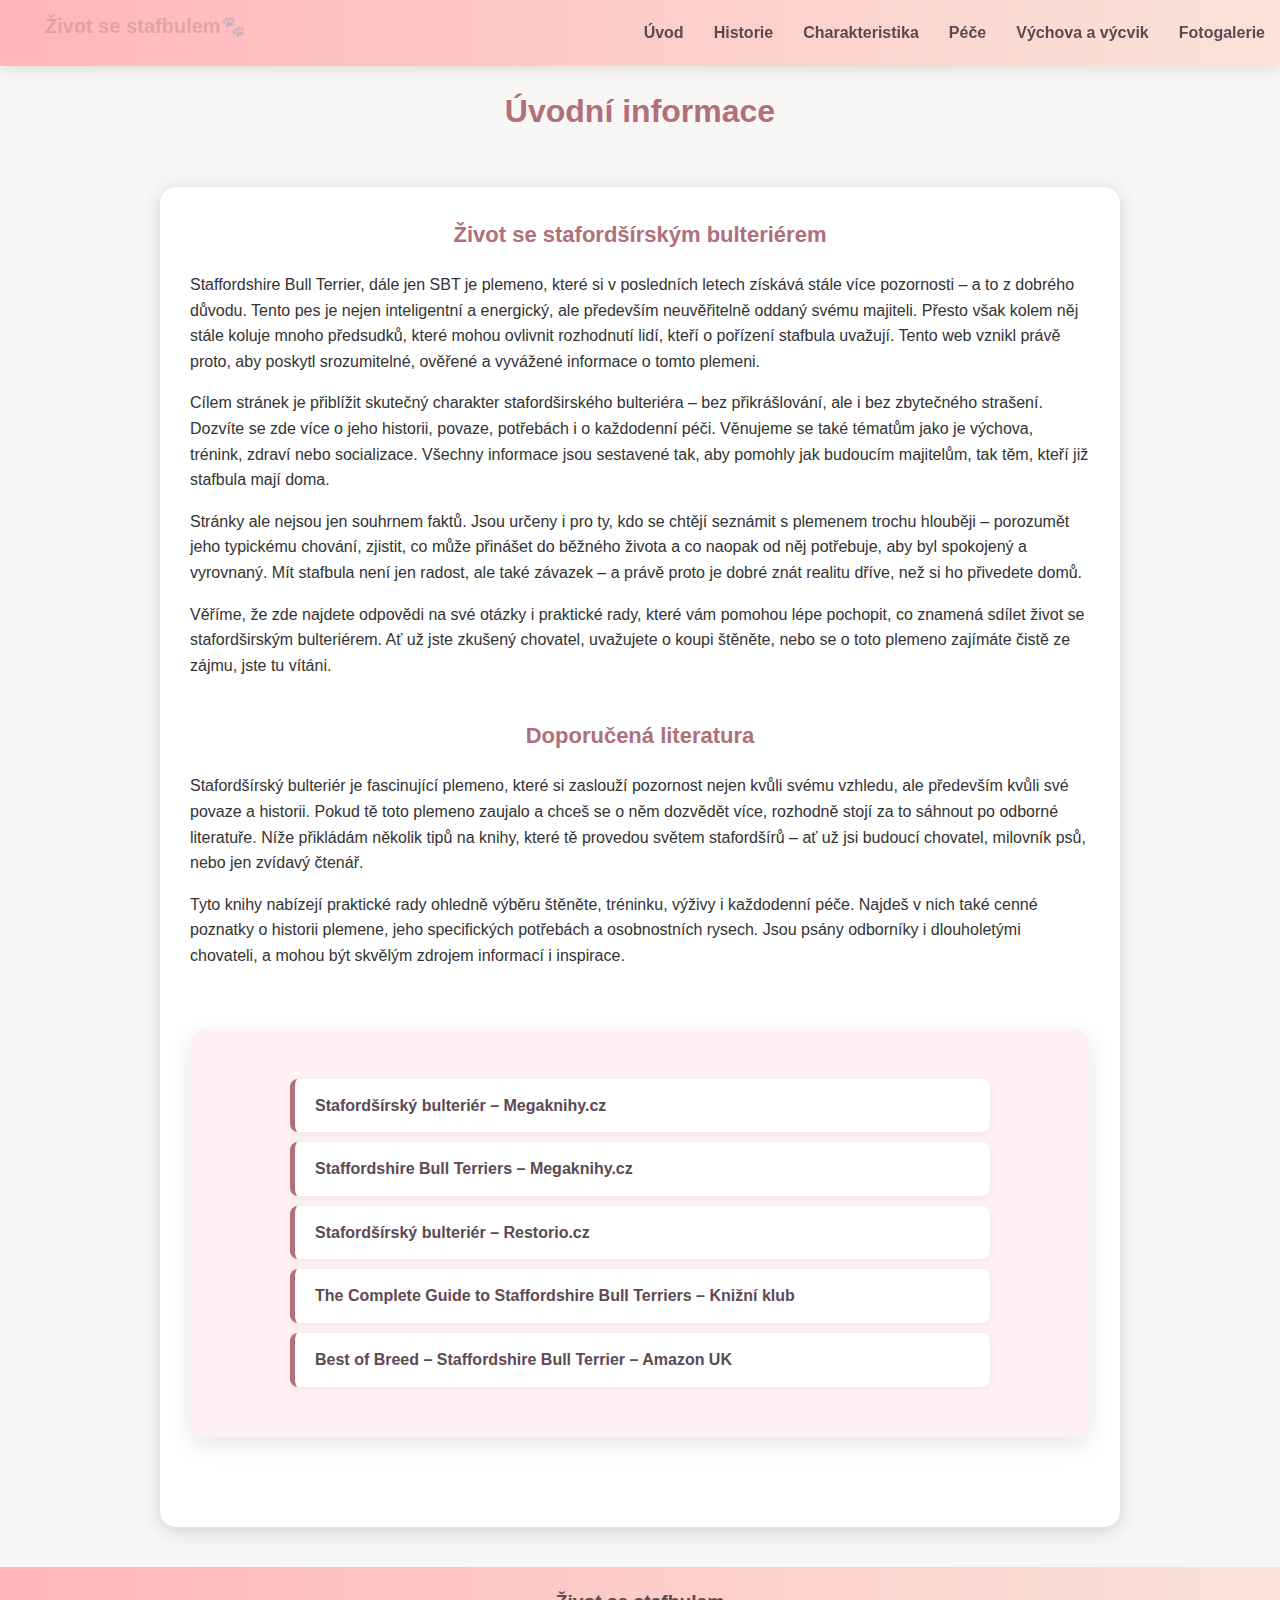
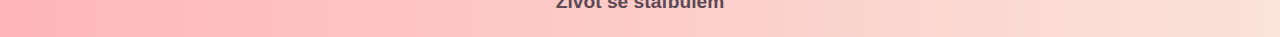
<file: index.html>
<!DOCTYPE html>
<html lang="cs">
    <head>
        <meta charset="UTF-8">
        <title>Život se stafbulem</title>
        <link rel="stylesheet" href="styly.css">
    </head>
    <body> 
        <nav class="menu">
            <div class="vodoznak-menu">Život se stafbulem🐾</div>
            <ul>
                <li><a class="active" href="index.html">Úvod</a></li>
                <li><a href="historie.html">Historie</a></li>
                <li><a href="charakteristika.html">Charakteristika</a></li>
                <li><a href="pece.html">Péče</a></li>
                <li><a href="vychova a vycvik.html">Výchova a výcvik</a></li>
                <li><a href="fotogalerie.html">Fotogalerie</a></li>
            </ul>
        </nav>

        <header>
            <h1>Úvodní informace</h1>
        </header>

        <main>
            <h2>Život se stafordšírským bulteriérem</h2>
            <p>
                Staffordshire Bull Terrier, dále jen SBT je plemeno, které si v posledních letech získává stále více 
                pozornosti – a to z dobrého důvodu. Tento pes je nejen inteligentní a energický, ale
                především neuvěřitelně oddaný svému majiteli. Přesto však kolem něj stále koluje 
                mnoho předsudků, které mohou ovlivnit rozhodnutí lidí, kteří o pořízení stafbula 
                uvažují. Tento web vznikl právě proto, aby poskytl srozumitelné, ověřené a vyvážené
                informace o tomto plemeni.
            </p>
            <p>
                Cílem stránek je přiblížit skutečný charakter stafordširského bulteriéra – bez
                přikrášlování, ale i bez zbytečného strašení. Dozvíte se zde více o jeho historii, 
                povaze, potřebách i o každodenní péči. Věnujeme se také tématům jako je výchova, 
                trénink, zdraví nebo socializace. Všechny informace jsou sestavené tak, aby pomohly 
                jak budoucím majitelům, tak těm, kteří již stafbula mají doma.                      
            </p>
            <p>   
                Stránky ale nejsou jen souhrnem faktů. Jsou určeny i pro ty, kdo se chtějí seznámit 
                s plemenem trochu hlouběji – porozumět jeho typickému chování, zjistit, co může 
                přinášet do běžného života a co naopak od něj potřebuje, aby byl spokojený a vyrovnaný. 
                Mít stafbula není jen radost, ale také závazek – a právě proto je dobré znát realitu 
                dříve, než si ho přivedete domů.
            </p>
            <p>
                Věříme, že zde najdete odpovědi na své otázky i praktické rady, které vám pomohou 
                lépe pochopit, co znamená sdílet život se stafordširským bulteriérem. Ať už jste 
                zkušený chovatel, uvažujete o koupi štěněte, nebo se o toto plemeno zajímáte čistě 
                ze zájmu, jste tu vítáni.
            </p>

            <h2>Doporučená literatura</h2>
            <p>
                Stafordšírský bulteriér je fascinující plemeno, které si zaslouží pozornost nejen kvůli svému 
                vzhledu, ale především kvůli své povaze a historii. Pokud tě toto plemeno zaujalo a chceš se 
                o něm dozvědět více, rozhodně stojí za to sáhnout po odborné literatuře. Níže přikládám několik
                tipů na knihy, které tě provedou světem stafordšírů – ať už jsi budoucí chovatel, milovník psů, 
                nebo jen zvídavý čtenář.
            </p>
            <p>
                Tyto knihy nabízejí praktické rady ohledně výběru štěněte, tréninku, výživy i každodenní péče.
                Najdeš v nich také cenné poznatky o historii plemene, jeho specifických potřebách a osobnostních
                rysech. Jsou psány odborníky i dlouholetými chovateli, a mohou být skvělým zdrojem informací
                i inspirace.
            </p>

    <section class="book-links">
            <ul>
                <li><a href="https://www.megaknihy.cz/psi/158320-stafordsirsky-bulterier.html" target="_blank">Stafordšírský bulteriér – Megaknihy.cz</a></li>
                <li><a href="https://www.megaknihy.cz/chovatelstvi-literatura/20022384-staffordshire-bull-terriers.html" target="_blank">Staffordshire Bull Terriers – Megaknihy.cz </a></li>
                <li><a href="https://www.restorio.cz/9788072363933" target="_blank">Stafordšírský bulteriér – Restorio.cz</a></li>
                <li><a href="https://www.knizniklub.cz/knihy/652181-the-complete-guide-to-staffordshire-bull-terriers-finding-training-feeding-caring-for-and-loving-your-new-staffie.html" target="_blank">The Complete Guide to Staffordshire Bull Terriers – Knižní klub </a></li>
                <li><a href="https://www.amazon.co.uk/Best-Breed-Staffordshire-Bull-Terrier/dp/1910488194" target="_blank">Best of Breed – Staffordshire Bull Terrier – Amazon UK </a></li>
              </ul>
    </section>
                
        </main>

        <footer>
            <p>Život se stafbulem</p>
        </footer>
    </body>
</html>
</file>
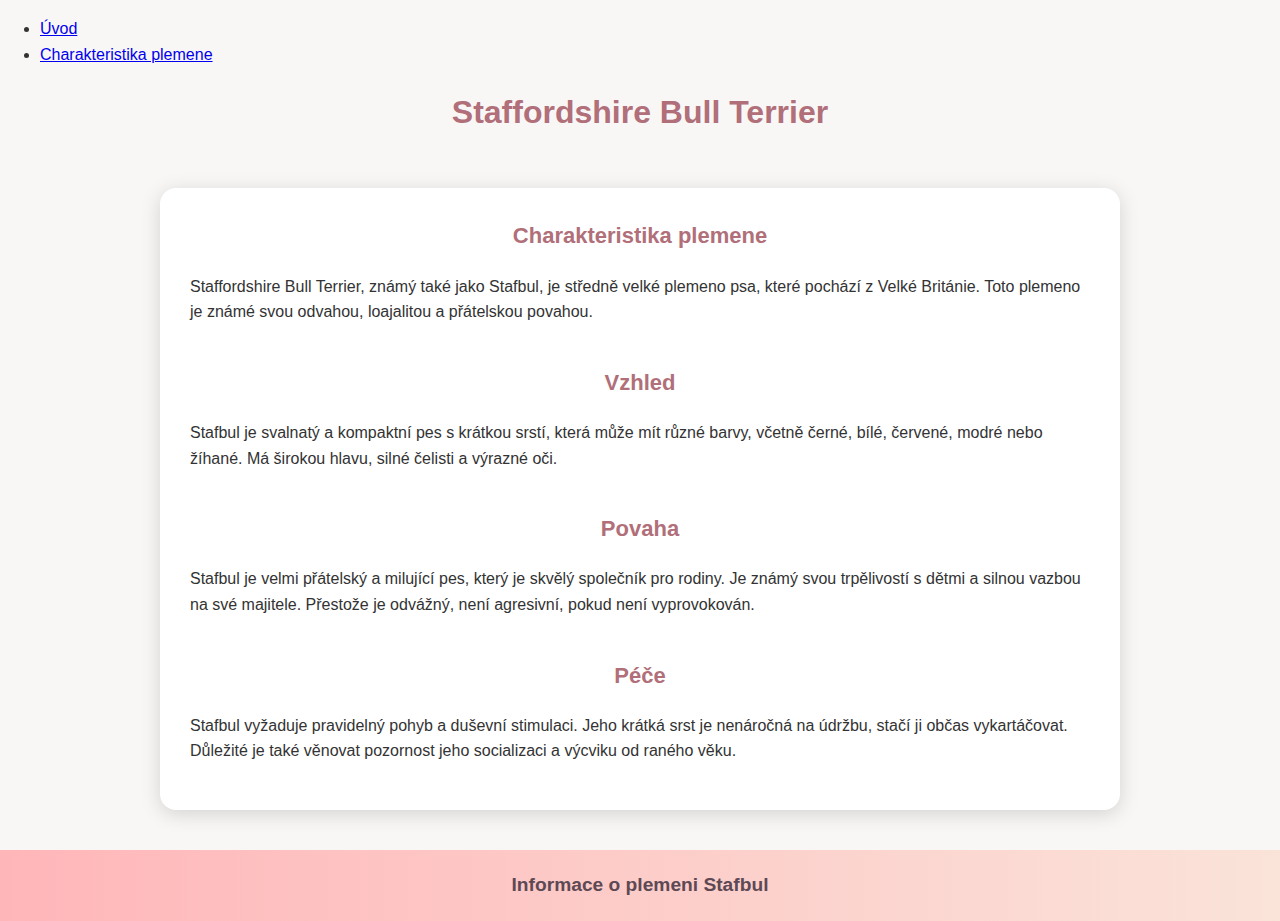
<file: charakteristika.html>
<!DOCTYPE html>
<html lang="cs">
<head>
    <meta charset="UTF-8">
    <title>Charakteristika plemene Stafbul</title>
    <link rel="stylesheet" href="styly.css">
</head>
<body>
    <nav>
        <ul>
            <li><a href="index.html">Úvod</a></li>
            <li><a class="active" href="charakteristika.html">Charakteristika plemene</a></li>
        </ul>
    </nav>
    <header>
        <h1>Staffordshire Bull Terrier</h1>
    </header>
    <main>
        <h2>Charakteristika plemene</h2>
        <p>
            Staffordshire Bull Terrier, známý také jako Stafbul, 
            je středně velké plemeno psa, které pochází z Velké Británie.
            Toto plemeno je známé svou odvahou, loajalitou a přátelskou 
            povahou.
        </p>
        
        <h2>Vzhled</h2>
        <p>
            Stafbul je svalnatý a kompaktní pes s krátkou srstí, která
            může mít různé barvy, včetně černé, bílé, červené, modré 
            nebo žíhané. Má širokou hlavu, silné čelisti a výrazné oči.
        </p>
        
        <h2>Povaha</h2>
        <p>
            Stafbul je velmi přátelský a milující pes, který je skvělý 
            společník pro rodiny. Je známý svou trpělivostí s dětmi a 
            silnou vazbou na své majitele. Přestože je odvážný, není 
            agresivní, pokud není vyprovokován.
        </p>
        
        <h2>Péče</h2>
        <p>
            Stafbul vyžaduje pravidelný pohyb a duševní stimulaci. 
            Jeho krátká srst je nenáročná na údržbu, stačí ji občas 
            vykartáčovat. Důležité je také věnovat pozornost jeho 
            socializaci a výcviku od raného věku.
        </p>
    </main>
    <footer>
        <p>
            Informace o plemeni Stafbul
        </p>
    </footer>
</body>
</html>
</file>
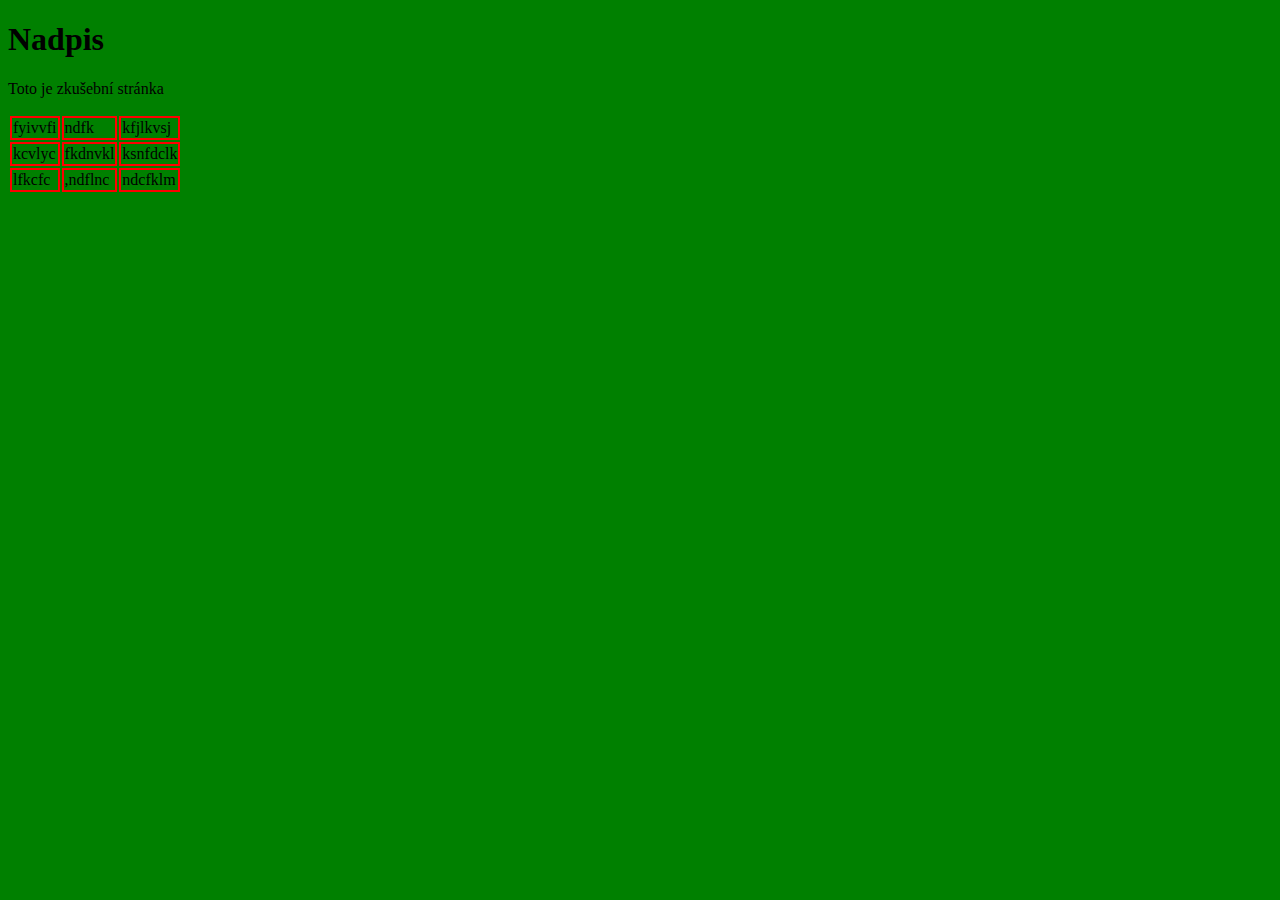
<file: cvičení.html>
<!DOCTYPE html>
<html lang="cs">
    <head>
        <meta charset="UTF-8">
        <title>ahoj</title>
        <style>
            td{
                border: 2px red solid;
            }
            body{
                background-color: green;
            }
        </style>
    
    </head>
    <body>
        <h1>Nadpis</h1>
        <p>Toto je zkušební stránka</p>
        <table> 
            <tr>
                <td>fyivvfi</td>
                <td>ndfk</td>
                <td>kfjlkvsj</td>
            </tr>
            <tr>
                <td>kcvlyc</td>
                <td>fkdnvkl</td>
                <td>ksnfdclk</td>
            </tr>
            <tr>
                <td>lfkcfc</td>
                <td>,ndflnc</td>
                <td>ndcfklm</td>
            </tr>
        </table>
    </body>

</html>
</file>
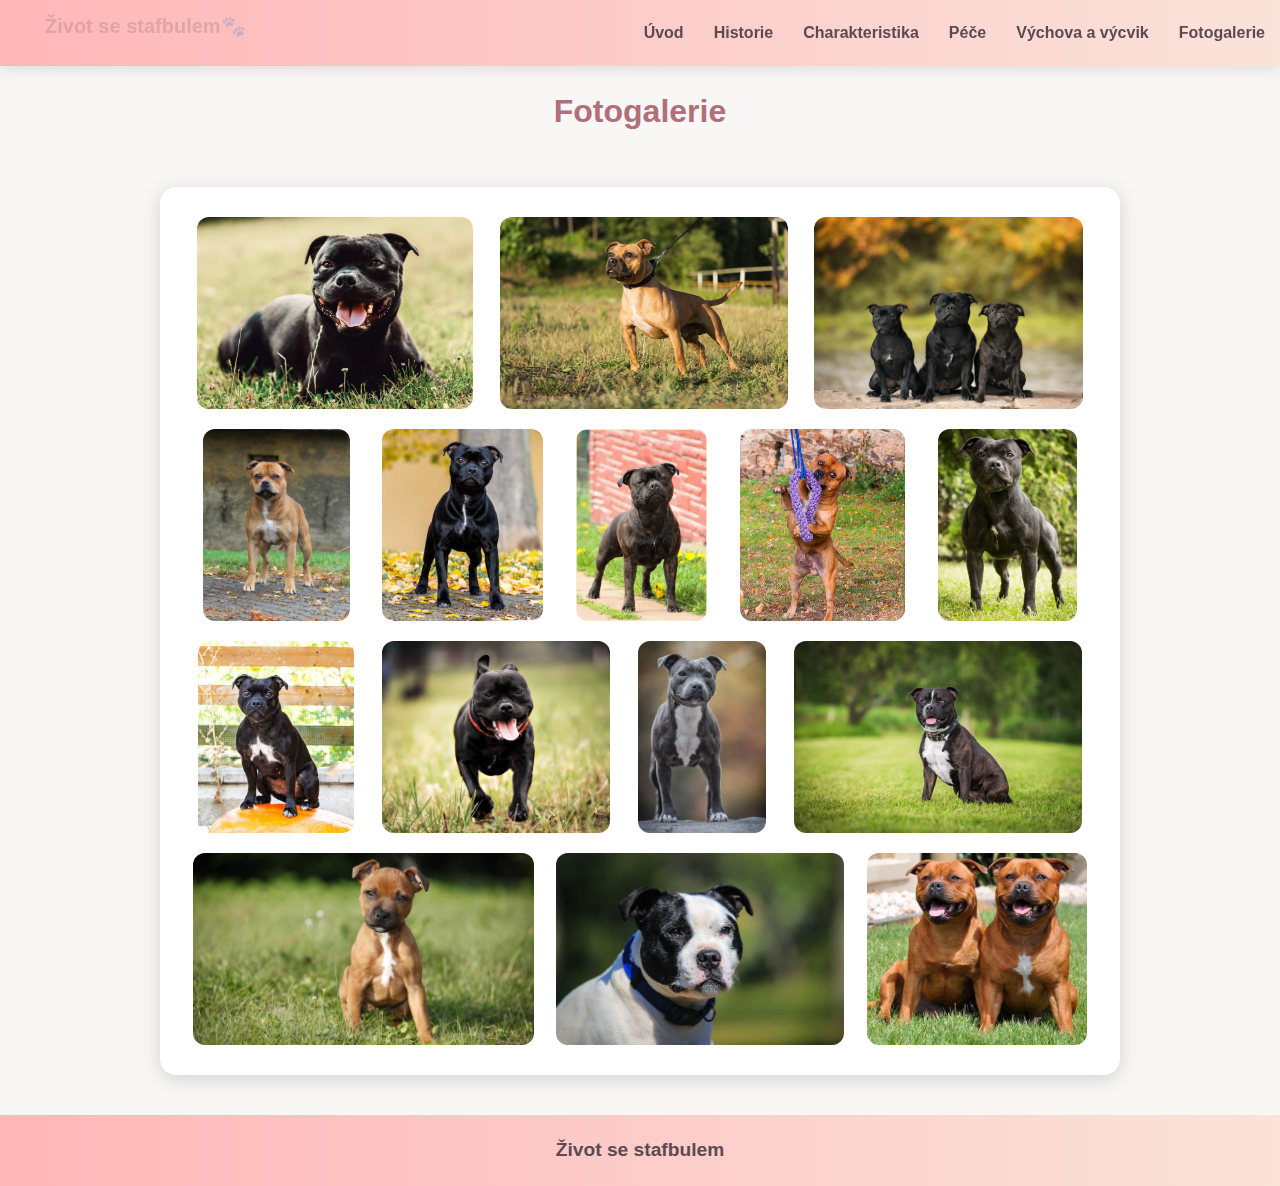
<file: fotogalerie.html>
<!DOCTYPE html>
<html lang="cs">
<head>
    <meta charset="UTF-8">
    <title>Fotogalerie</title>
    <link rel="stylesheet" href="styly.css">
</head>
<body>
    <nav class="menu">
        <div class="vodoznak-menu"> Život se stafbulem🐾</div>
        <ul>
          <li><a class="active" href="index.html">Úvod</a></li>
          <li><a href="historie.html">Historie</a></li>
          <li><a href="charakteristika.html">Charakteristika</a></li>
          <li><a href="pece.html">Péče</a></li>
          <li><a href="vychova a vycvik.html">Výchova a výcvik</a></li>
          <li><a href="fotogalerie.html">Fotogalerie</a></li>
        </ul>
      </nav>
    <header>
        <h1>Fotogalerie</h1>
    </header>
    <main>
        <div class="gallery">
            <img src="fotky/teddynek.jpg" alt="Stafbul 0">
            <img src="fotky/pes.jpg" alt="Stafbul 1">
            <img src="fotky/pes1.webp" alt="Stafbul 2">
            <img src="fotky/hnedy pes.jpg" alt="Stafbul 3">
            <img src="fotky/fenka.jpg" alt="Stafbul 4">
            <img src="fotky/žihaný pes.jpg" alt="Stafbul 5">
            <img src="fotky/hra.jpg" alt="Stafbul 7">
            <img src="fotky/černý pes.jpg" alt="Stafbul 6">
            <img src="fotky/top staff.jpg" alt="Stafbul 8">
            <img src="fotky/The-Staffordshire-Bull-Terrier.png" alt="Stafbul 9">
            <img src="fotky/modrá.webp" alt="Stafbul 14">
            <img src="fotky/s náprsenkou.jpg" alt="Stafbul 10">
            <img src="fotky/štěnátko.jpg" alt="Stafbul 11">
            <img src="fotky/bílá.jpg" alt="Stafbul 12">
            <img src="fotky/DVOJČATA.jpg" alt="Stafbul 13">
        </div>
    </main>
    <footer>
        <p>Život se stafbulem</p>
    </footer>
</html>
</file>
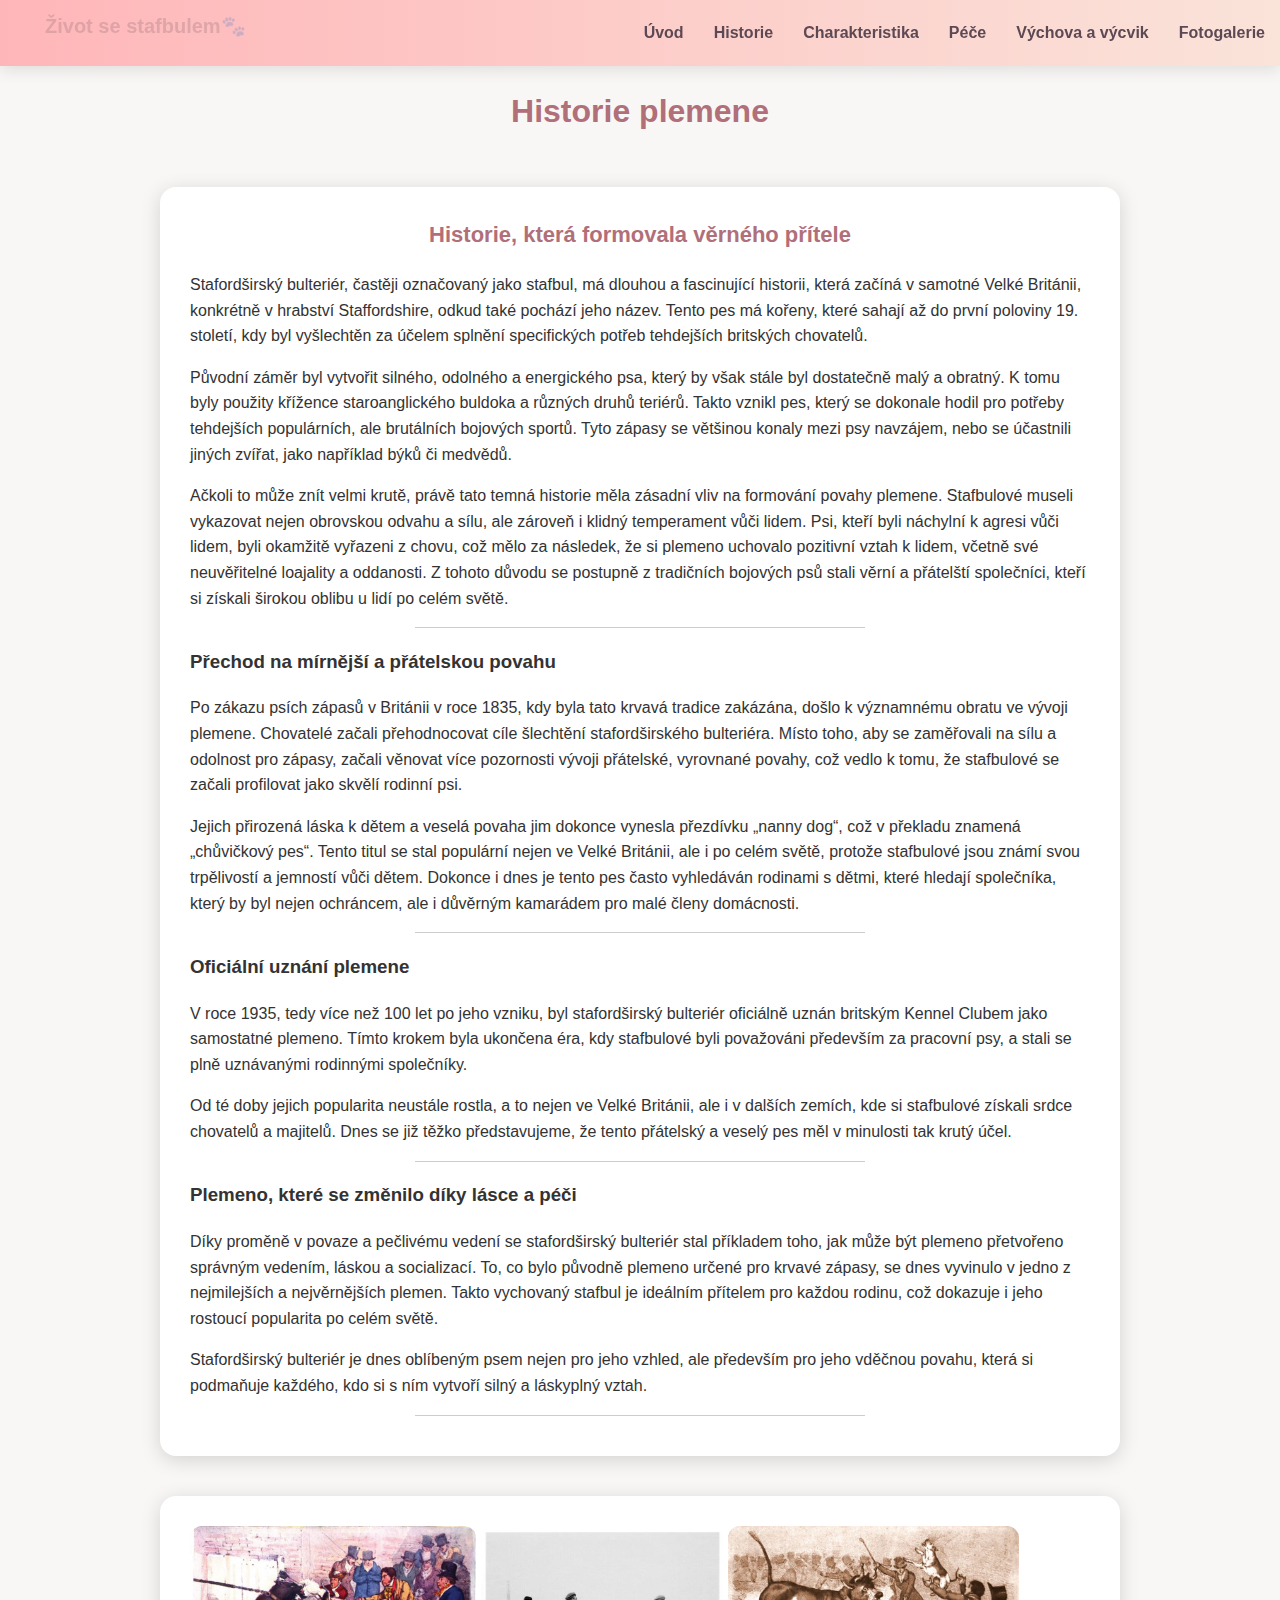
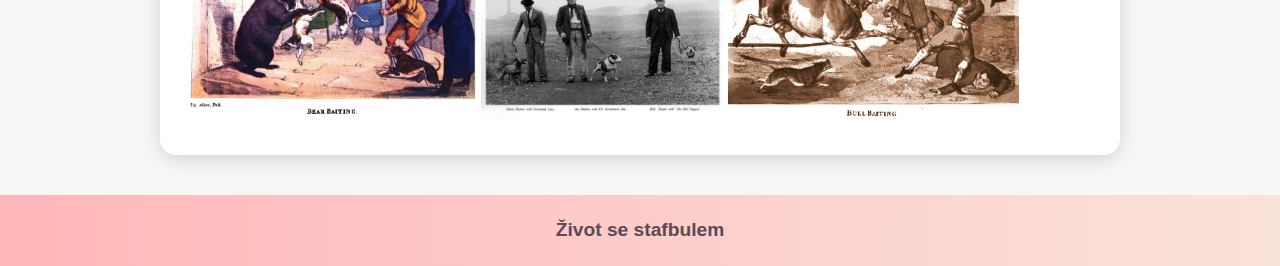
<file: historie.html>
<!DOCTYPE html>
<html lang="cs">
<head>
    <meta charset="UTF-8">
    <title>Historie plemene</title>
    <link rel="stylesheet" href="styly.css">
</head>
<body>
    <nav class="menu">
        <div class="vodoznak-menu">Život se stafbulem🐾</div>
        <ul>
            <li><a class="active" href="index.html">Úvod</a></li>
            <li><a href="historie.html">Historie</a></li>
            <li><a href="charakteristika.html">Charakteristika</a></li>
            <li><a href="pece.html">Péče</a></li>
            <li><a href="vychova a vycvik.html">Výchova a výcvik</a></li>
            <li><a href="fotogalerie.html">Fotogalerie</a></li>
        </ul>
    </nav>

    <header>
        <h1>Historie plemene</h1>
    </header>

    <main>
        <h2>Historie, která formovala věrného přítele</h2>
        <p>
            Stafordširský bulteriér, častěji označovaný jako stafbul, má dlouhou a 
            fascinující historii, která začíná v samotné Velké Británii, konkrétně v 
            hrabství Staffordshire, odkud také pochází jeho název. Tento pes má kořeny, 
            které sahají až do první poloviny 19. století, kdy byl vyšlechtěn za účelem 
            splnění specifických potřeb tehdejších britských chovatelů.
        </p>
        <p>
            Původní záměr byl vytvořit silného, odolného a energického psa, který by však stále 
            byl dostatečně malý a obratný. K tomu byly použity křížence staroanglického buldoka 
            a různých druhů teriérů. Takto vznikl pes, který se dokonale hodil pro potřeby tehdejších 
            populárních, ale brutálních bojových sportů. Tyto zápasy se většinou konaly mezi psy 
            navzájem, nebo se účastnili jiných zvířat, jako například býků či medvědů.
        </p>
        <p>
            Ačkoli to může znít velmi krutě, právě tato temná historie měla zásadní vliv na formování 
            povahy plemene. Stafbulové museli vykazovat nejen obrovskou odvahu a sílu, ale zároveň 
            i klidný temperament vůči lidem. Psi, kteří byli náchylní k agresi vůči lidem, byli 
            okamžitě vyřazeni z chovu, což mělo za následek, že si plemeno uchovalo pozitivní vztah 
            k lidem, včetně své neuvěřitelné loajality a oddanosti. Z tohoto důvodu se postupně z 
            tradičních bojových psů stali věrní a přátelští společníci, kteří si získali širokou 
            oblibu u lidí po celém světě.
        </p>
        <hr style="border: none; border-top: 1px solid #ccc; width: 50%; margin: 10px auto;">


        <h3>Přechod na mírnější a přátelskou povahu</h3>

        <p>
           Po zákazu psích zápasů v Británii v roce 1835, kdy byla tato krvavá tradice zakázána, 
           došlo k významnému obratu ve vývoji plemene. Chovatelé začali přehodnocovat cíle šlechtění 
           stafordširského bulteriéra. Místo toho, aby se zaměřovali na sílu a odolnost pro zápasy, 
           začali věnovat více pozornosti vývoji přátelské, vyrovnané povahy, což vedlo k tomu, že 
           stafbulové se začali profilovat jako skvělí rodinní psi. 
        </p>
        <p>
           Jejich přirozená láska k dětem a veselá povaha jim dokonce vynesla přezdívku „nanny dog“, 
           což v překladu znamená „chůvičkový pes“. Tento titul se stal populární nejen ve Velké Británii, 
           ale i po celém světě, protože stafbulové jsou známí svou trpělivostí a jemností vůči dětem. 
           Dokonce i dnes je tento pes často vyhledáván rodinami s dětmi, které hledají společníka, 
           který by byl nejen ochráncem, ale i důvěrným kamarádem pro malé členy domácnosti.
        </p>
        <hr style="border: none; border-top: 1px solid #ccc; width: 50%; margin: 10px auto;">

        <h3>Oficiální uznání plemene</h3>
        
        <p>
           V roce 1935, tedy více než 100 let po jeho vzniku, byl stafordširský bulteriér oficiálně uznán 
           britským Kennel Clubem jako samostatné plemeno. Tímto krokem byla ukončena éra, kdy stafbulové 
           byli považováni především za pracovní psy, a stali se plně uznávanými rodinnými společníky.
        </p>
        <p>
            Od té doby jejich popularita neustále rostla, a to nejen ve Velké Británii, ale i v dalších zemích,
            kde si stafbulové získali srdce chovatelů a majitelů. Dnes se již těžko představujeme, že tento 
            přátelský a veselý pes měl v minulosti tak krutý účel.   
        </p>
        <hr style="border: none; border-top: 1px solid #ccc; width: 50%; margin: 10px auto;">

        <h3>Plemeno, které se změnilo díky lásce a péči</h3>
        <p>
            Díky proměně v povaze a pečlivému vedení se stafordširský bulteriér stal příkladem toho, jak může být 
            plemeno přetvořeno správným vedením, láskou a socializací. To, co bylo původně plemeno určené pro krvavé 
            zápasy, se dnes vyvinulo v jedno z nejmilejších a nejvěrnějších plemen. Takto vychovaný stafbul je ideálním 
            přítelem pro každou rodinu, což dokazuje i jeho rostoucí popularita po celém světě.
        </p>
        <p>
            Stafordširský bulteriér je dnes oblíbeným psem nejen pro jeho vzhled, ale především pro jeho vděčnou povahu, 
            která si podmaňuje každého, kdo si s ním vytvoří silný a láskyplný vztah.
        </p>
        
        <hr style="border: none; border-top: 1px solid #ccc; width: 50%; margin: 10px auto;">

    </main>
    
    <main>
        <div class="historie-fotky">
            <img src="fotky/historie3.jpg" alt="Historie plemene 2">
            <img src="fotky/historie.jpg" alt="Historie plemene">
            <img src="fotky/hisotir4.jpg" alt="Historie plemene 3">
        </div>
    </main>

    <footer>
        <p>Život se stafbulem</p>
    </footer>
</body>
</html>
</file>
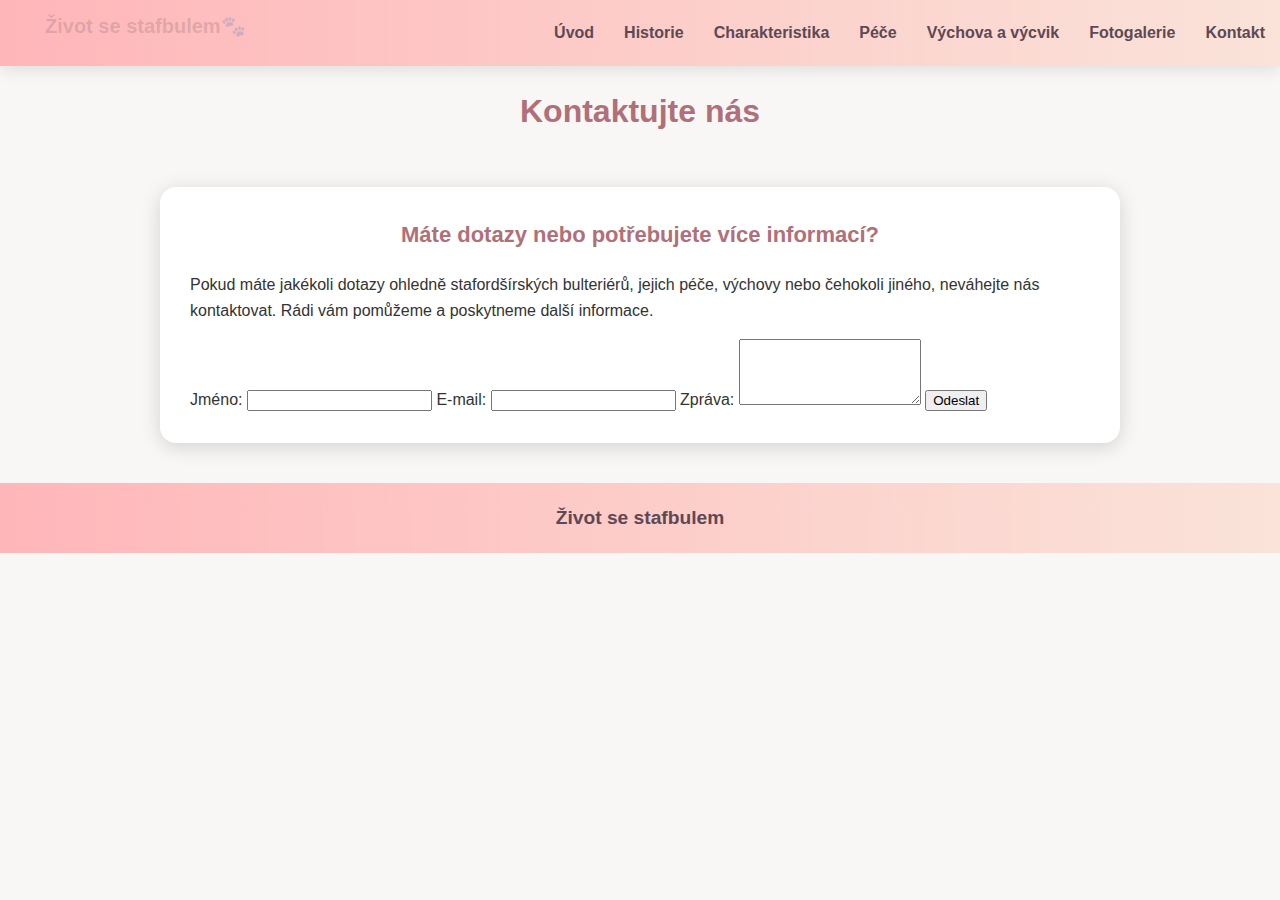
<file: kontakt.html>
<!DOCTYPE html>
<html lang="cs">
<head>
        <meta charset="UTF-8">
        <meta name="viewport" content="width=device-width, initial-scale=1.0">
        <title>Život se stafbulem</title>
        <meta name="description" content="Informace o stafordšírském bulteriérovi, jeho historii, 
        charakteristice a péči.">
        <meta name= "author" content="Lucie Glubišová">
        <meta name= "keywords" content="stafordšírský bulteriér, SBT, péče o psa, historie plemene, 
        výchova psa, výcvik psa, charakteristika plemene">
        <meta property="og:title" content="Stafbul">
        <meta property="og:description" content="Informace o stafordšírském bulteriérovi, jeho historii, 
        charakteristice a péči.">
        <meta property="og:image" content="https://lucieglubisova.github.io/fotky/teddynek.jpg">
        <meta property="og:url" content="https://lucieglubisova.github.io">
        <link rel ="icon" href="/STBlogo.ico">
        <link rel="stylesheet" href="styly.css">
</head>
<body>
     <nav class="menu">
        <div class="vodoznak-menu"> Život se stafbulem🐾</div>
        <ul>
          <li><a href="index.html">Úvod</a></li>
          <li><a href="historie.html">Historie</a></li>
          <li><a href="charakteristika.html">Charakteristika</a></li>
          <li><a href="pece.html">Péče</a></li>
          <li><a href="vychova a vycvik.html">Výchova a výcvik</a></li>
          <li><a href="fotogalerie.html">Fotogalerie</a></li>
          <li><a class="active" href="kontakt.html">Kontakt</a></li>
        </ul>
    </nav>

    <header>
        <h1>Kontaktujte nás</h1>
    </header>   
    <main>
        <h2>Máte dotazy nebo potřebujete více informací?</h2>
        <p>
            Pokud máte jakékoli dotazy ohledně stafordšírských bulteriérů, jejich péče, výchovy nebo 
            čehokoli jiného, neváhejte nás kontaktovat. Rádi vám pomůžeme a poskytneme další informace.
        </p>
        
    <form action="email.php" method="post">
        <label for="name">Jméno:</label>
        <input type="text" id="name" name="name" required>

        <label for="email">E-mail:</label>
        <input type="email" id="email" name="email" required>

        <label for="message">Zpráva:</label>
        <textarea id="message" name="message" rows="4" required></textarea>

        <input type="submit" value="Odeslat">
    </form>
    </main>

    <footer>
        <p>Život se stafbulem</p>
    </footer>

</body>
</html>
</file>
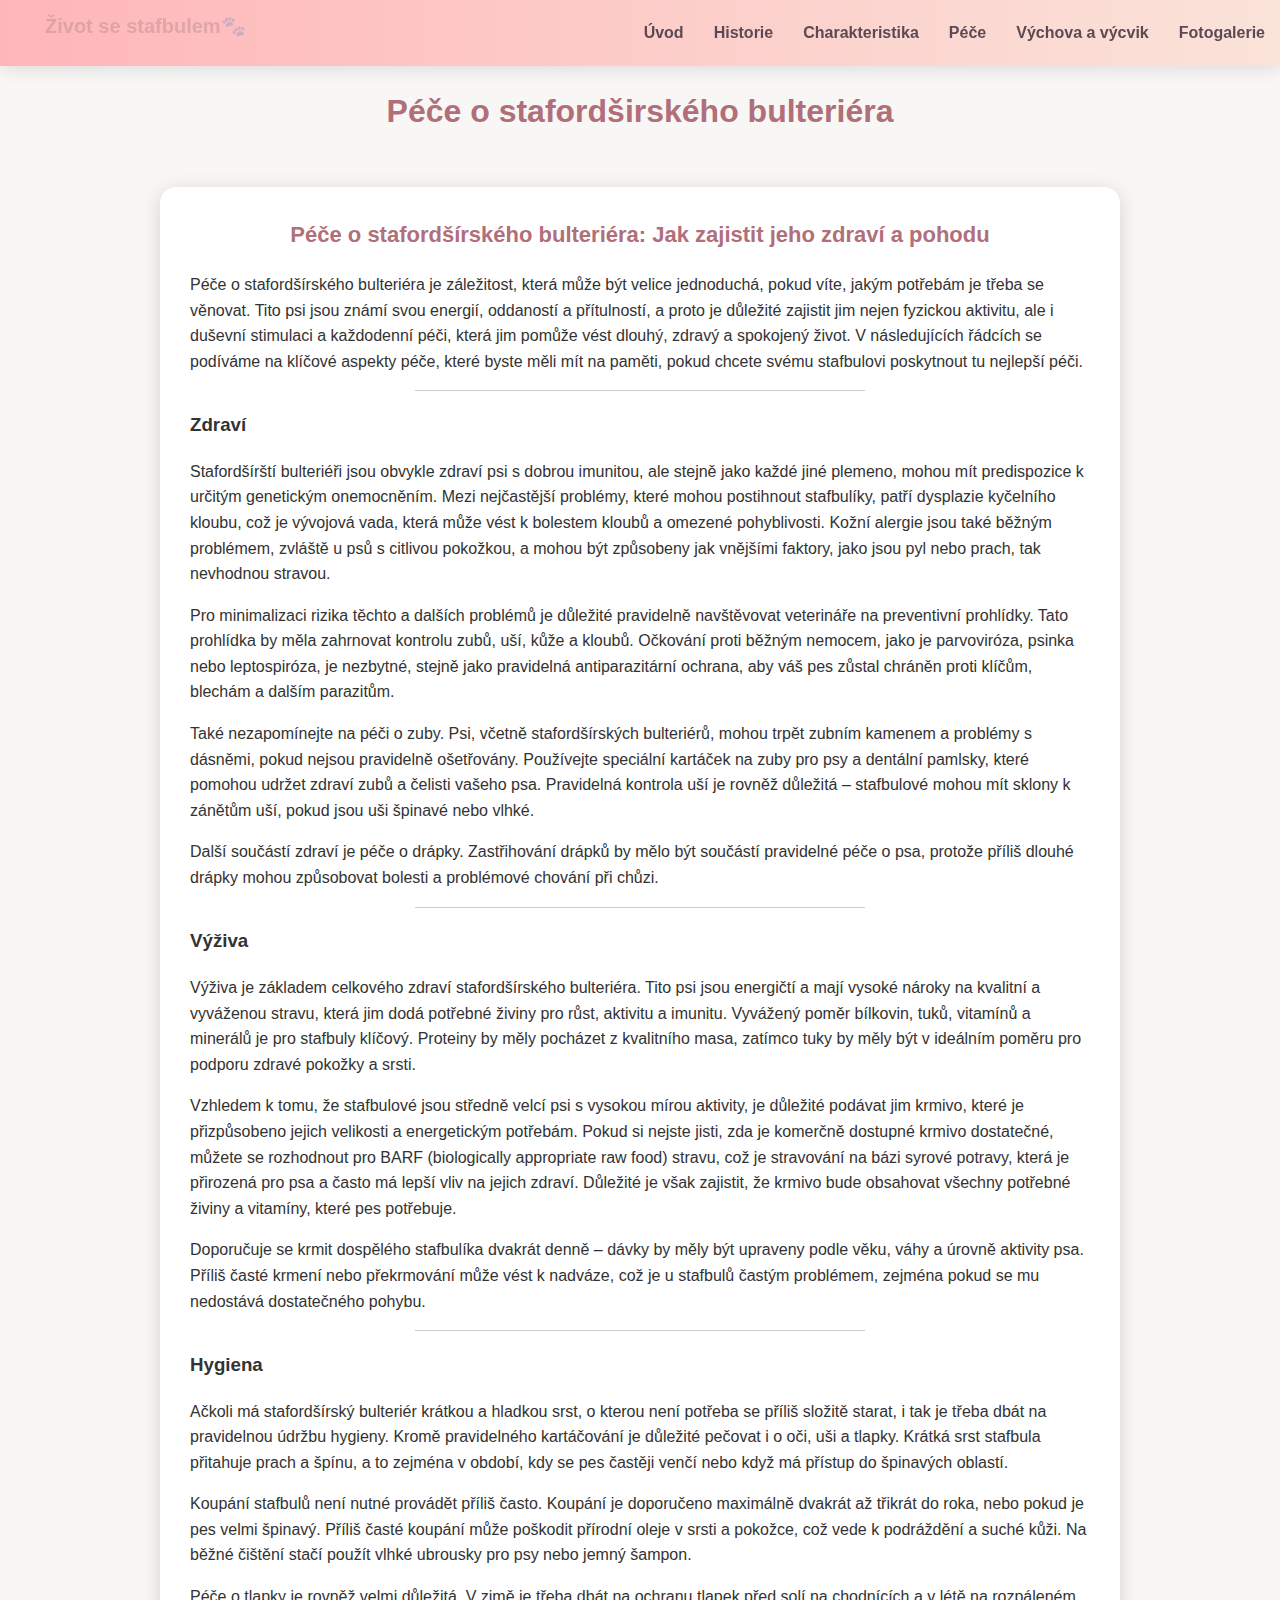
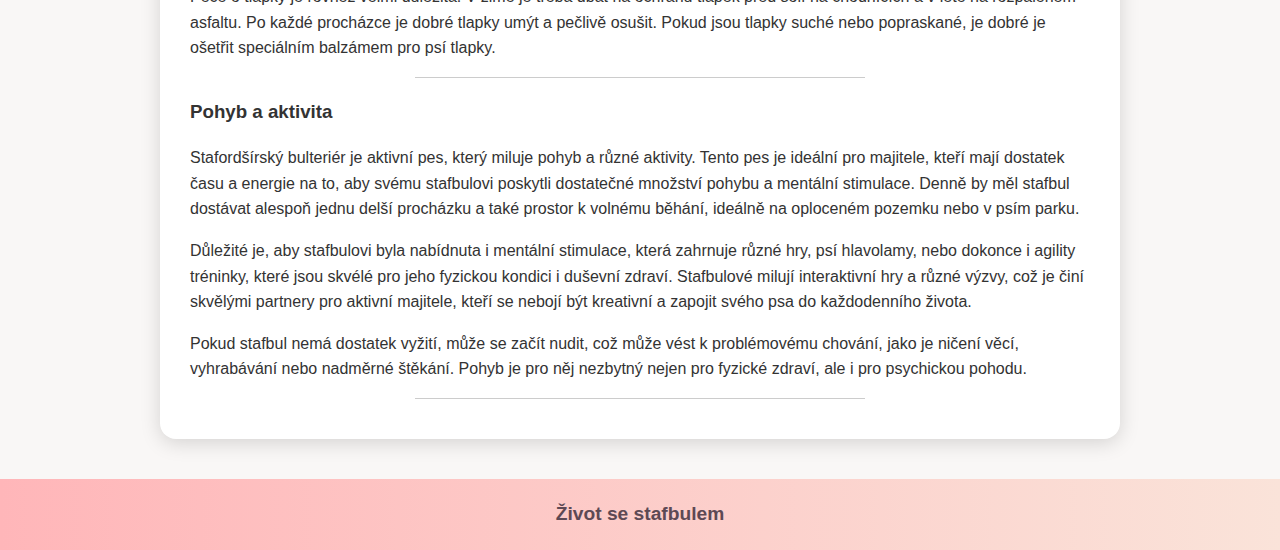
<file: pece.html>
<!DOCTYPE html>
<html lang="cs">
<head>
    <meta charset="UTF-8">
        <meta name="viewport" content="width=device-width, initial-scale=1.0">
        <title>Život se stafbulem</title>
        <meta name="description" content="Informace o stafordšírském bulteriérovi, jeho historii, 
        charakteristice a péči.">
        <meta name= "author" content="Lucie Glubišová">
        <meta name= "keywords" content="stafordšírský bulteriér, SBT, péče o psa, historie plemene, 
        výchova psa, výcvik psa, charakteristika plemene">
        <meta property="og:title" content="Stafbul">
        <meta property="og:description" content="Informace o stafordšírském bulteriérovi, jeho historii, 
        charakteristice a péči.">
        <meta property="og:image" content="https://lucieglubisova.github.io/fotky/teddynek.jpg">
        <meta property="og:url" content="https://lucieglubisova.github.io">
        <link rel ="icon" href="/STBlogo.ico">
        <link rel="stylesheet" href="styly.css">
</head>
<body>
    <nav class="menu">
        <div class="vodoznak-menu">Život se stafbulem🐾</div>
        <ul>
          <li><a class="active" href="index.html">Úvod</a></li>
          <li><a href="historie.html">Historie</a></li>
          <li><a href="charakteristika.html">Charakteristika</a></li>
          <li><a href="pece.html">Péče</a></li>
          <li><a href="vychova a vycvik.html">Výchova a výcvik</a></li>
          <li><a href="fotogalerie.html">Fotogalerie</a></li>
        </ul>
    </nav>

    <header>
        <h1>Péče o stafordširského bulteriéra</h1>
    </header>

    <main>
        <h2>Péče o stafordšírského bulteriéra: Jak zajistit jeho zdraví a pohodu</h2>
        <p>
            Péče o stafordšírského bulteriéra je záležitost, která může být velice jednoduchá, pokud 
            víte, jakým potřebám je třeba se věnovat. Tito psi jsou známí svou energií, oddaností a 
            přítulností, a proto je důležité zajistit jim nejen fyzickou aktivitu, ale i duševní 
            stimulaci a každodenní péči, která jim pomůže vést dlouhý, zdravý a spokojený život. 
            V následujících řádcích se podíváme na klíčové aspekty péče, které byste měli mít na 
            paměti, pokud chcete svému stafbulovi poskytnout tu nejlepší péči.
        </p>

        <hr style="border: none; border-top: 1px solid #ccc; width: 50%; margin: 10px auto;">

        <h3>Zdraví</h3>
        <p>
            Stafordšírští bulteriéři jsou obvykle zdraví psi s dobrou imunitou, ale stejně jako každé jiné 
            plemeno, mohou mít predispozice k určitým genetickým onemocněním. Mezi nejčastější problémy,
            které mohou postihnout stafbulíky, patří dysplazie kyčelního kloubu, což je vývojová vada, 
            která může vést k bolestem kloubů a omezené pohyblivosti. Kožní alergie jsou také běžným 
            problémem, zvláště u psů s citlivou pokožkou, a mohou být způsobeny jak vnějšími faktory, 
            jako jsou pyl nebo prach, tak nevhodnou stravou.
        </p>
        <p>
            Pro minimalizaci rizika těchto a dalších problémů je důležité pravidelně navštěvovat veterináře 
            na preventivní prohlídky. Tato prohlídka by měla zahrnovat kontrolu zubů, uší, kůže a kloubů. 
            Očkování proti běžným nemocem, jako je parvoviróza, psinka nebo leptospiróza, je nezbytné, 
            stejně jako pravidelná antiparazitární ochrana, aby váš pes zůstal chráněn proti klíčům, 
            blechám a dalším parazitům.
        </p>
        <p>
            Také nezapomínejte na péči o zuby. Psi, včetně stafordšírských bulteriérů, mohou trpět zubním 
            kamenem a problémy s dásněmi, pokud nejsou pravidelně ošetřovány. Používejte speciální kartáček 
            na zuby pro psy a dentální pamlsky, které pomohou udržet zdraví zubů a čelisti vašeho psa. 
            Pravidelná kontrola uší je rovněž důležitá – stafbulové mohou mít sklony k zánětům uší, pokud 
            jsou uši špinavé nebo vlhké.
        </p>
        <p>
            Další součástí zdraví je péče o drápky. Zastřihování drápků by mělo být součástí pravidelné 
            péče o psa, protože příliš dlouhé drápky mohou způsobovat bolesti a problémové chování při chůzi.
        </p>


        <hr style="border: none; border-top: 1px solid #ccc; width: 50%; margin: 10px auto;">

        <h3>Výživa</h3>
        <p>
            Výživa je základem celkového zdraví stafordšírského bulteriéra. Tito psi jsou energičtí a 
            mají vysoké nároky na kvalitní a vyváženou stravu, která jim dodá potřebné živiny pro růst, 
            aktivitu a imunitu. Vyvážený poměr bílkovin, tuků, vitamínů a minerálů je pro stafbuly klíčový.
            Proteiny by měly pocházet z kvalitního masa, zatímco tuky by měly být v ideálním poměru pro 
            podporu zdravé pokožky a srsti.
        </p>
        <p>
            Vzhledem k tomu, že stafbulové jsou středně velcí psi s vysokou mírou aktivity, je důležité 
            podávat jim krmivo, které je přizpůsobeno jejich velikosti a energetickým potřebám. Pokud 
            si nejste jisti, zda je komerčně dostupné krmivo dostatečné, můžete se rozhodnout pro BARF 
            (biologically appropriate raw food) stravu, což je stravování na bázi syrové potravy, která 
            je přirozená pro psa a často má lepší vliv na jejich zdraví. Důležité je však zajistit, 
            že krmivo bude obsahovat všechny potřebné živiny a vitamíny, které pes potřebuje.
        </p>
        <p>
            Doporučuje se krmit dospělého stafbulíka dvakrát denně – dávky by měly být upraveny podle věku, 
            váhy a úrovně aktivity psa. Příliš časté krmení nebo překrmování může vést k nadváze, což je 
            u stafbulů častým problémem, zejména pokud se mu nedostává dostatečného pohybu.
        </p>

        <hr style="border: none; border-top: 1px solid #ccc; width: 50%; margin: 10px auto;">

        <h3>Hygiena</h3>
        <p>
            Ačkoli má stafordšírský bulteriér krátkou a hladkou srst, o kterou není potřeba se příliš 
            složitě starat, i tak je třeba dbát na pravidelnou údržbu hygieny. Kromě pravidelného 
            kartáčování je důležité pečovat i o oči, uši a tlapky. Krátká srst stafbula přitahuje 
            prach a špínu, a to zejména v období, kdy se pes častěji venčí nebo když má přístup do 
            špinavých oblastí.
        </p>
        <p>
            Koupání stafbulů není nutné provádět příliš často. Koupání je doporučeno maximálně dvakrát 
            až třikrát do roka, nebo pokud je pes velmi špinavý. Příliš časté koupání může poškodit 
            přírodní oleje v srsti a pokožce, což vede k podráždění a suché kůži. Na běžné čištění 
            stačí použít vlhké ubrousky pro psy nebo jemný šampon.
        </p>
        <p>
            Péče o tlapky je rovněž velmi důležitá. V zimě je třeba dbát na ochranu tlapek před solí 
            na chodnících a v létě na rozpáleném asfaltu. Po každé procházce je dobré tlapky umýt a 
            pečlivě osušit. Pokud jsou tlapky suché nebo popraskané, je dobré je ošetřit speciálním 
            balzámem pro psí tlapky.
        </p>

        <hr style="border: none; border-top: 1px solid #ccc; width: 50%; margin: 10px auto;">

        <h3>Pohyb a aktivita</h3>
        <p>
            Stafordšírský bulteriér je aktivní pes, který miluje pohyb a různé aktivity. Tento pes je 
            ideální pro majitele, kteří mají dostatek času a energie na to, aby svému stafbulovi 
            poskytli dostatečné množství pohybu a mentální stimulace. Denně by měl stafbul dostávat 
            alespoň jednu delší procházku a také prostor k volnému běhání, ideálně na oploceném 
            pozemku nebo v psím parku.
        </p>
        <p>
            Důležité je, aby stafbulovi byla nabídnuta i mentální stimulace, která zahrnuje různé hry, 
            psí hlavolamy, nebo dokonce i agility tréninky, které jsou skvélé pro jeho fyzickou kondici
            i duševní zdraví. Stafbulové milují interaktivní hry a různé výzvy, což je činí skvělými
            partnery pro aktivní majitele, kteří se nebojí být kreativní a zapojit svého psa do
            každodenního života.
        </p>
        <p>
            Pokud stafbul nemá dostatek vyžití, může se začít nudit, což může vést k problémovému 
            chování, jako je ničení věcí, vyhrabávání nebo nadměrné štěkání. Pohyb je pro něj nezbytný 
            nejen pro fyzické zdraví, ale i pro psychickou pohodu.
        </p>

        <hr style="border: none; border-top: 1px solid #ccc; width: 50%; margin: 10px auto;">
    </main>

    <footer>
        <p>Život se stafbulem</p>
    </footer>
</body>
</html>
</file>
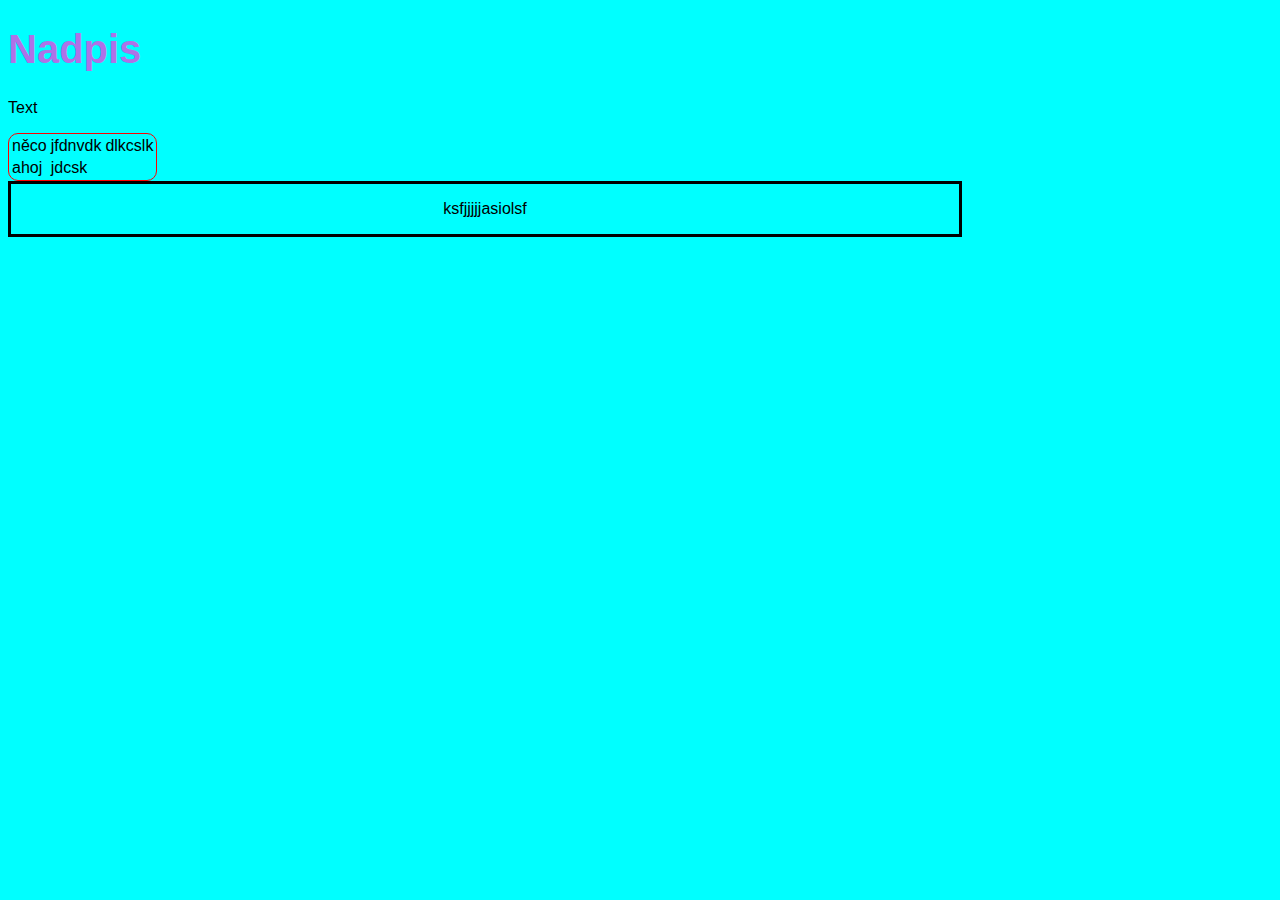
<file: test.html>
<!DOCTYPE html>
<HTML lang="cs">
    <head>
        <meta charset="UTF-8">
        <title>Test</title>
        <style>
            body {
             background-color: aqua;
             font-family: 'Segoe UI', Tahoma, Geneva, Verdana, sans-serif;   
            }
            h1 {
                font-size: 2.5rem;
                color: rgb(174, 114, 231);

            }
            table {
                border: 1px red solid;
                border-radius: 10px;
            }
            div{
                border: 3px black solid;
          
                width: 75%;
                text-align: center;
            }


        </style>
    </head> 
    <body>
        <h1>Nadpis</h1>
        <p>Text</p>
        <table>
            <tr>
                <td>něco</td>
                <td>jfdnvdk</td>
                <td>dlkcslk</td>
            </tr>
            <tr>
                <td>ahoj</td>
                <td>jdcsk</td>
            </tr>
        </table>
        <div>
            <p>ksfjjjjjasiolsf</p>
        </div>
    </body>
</HTML>
</file>
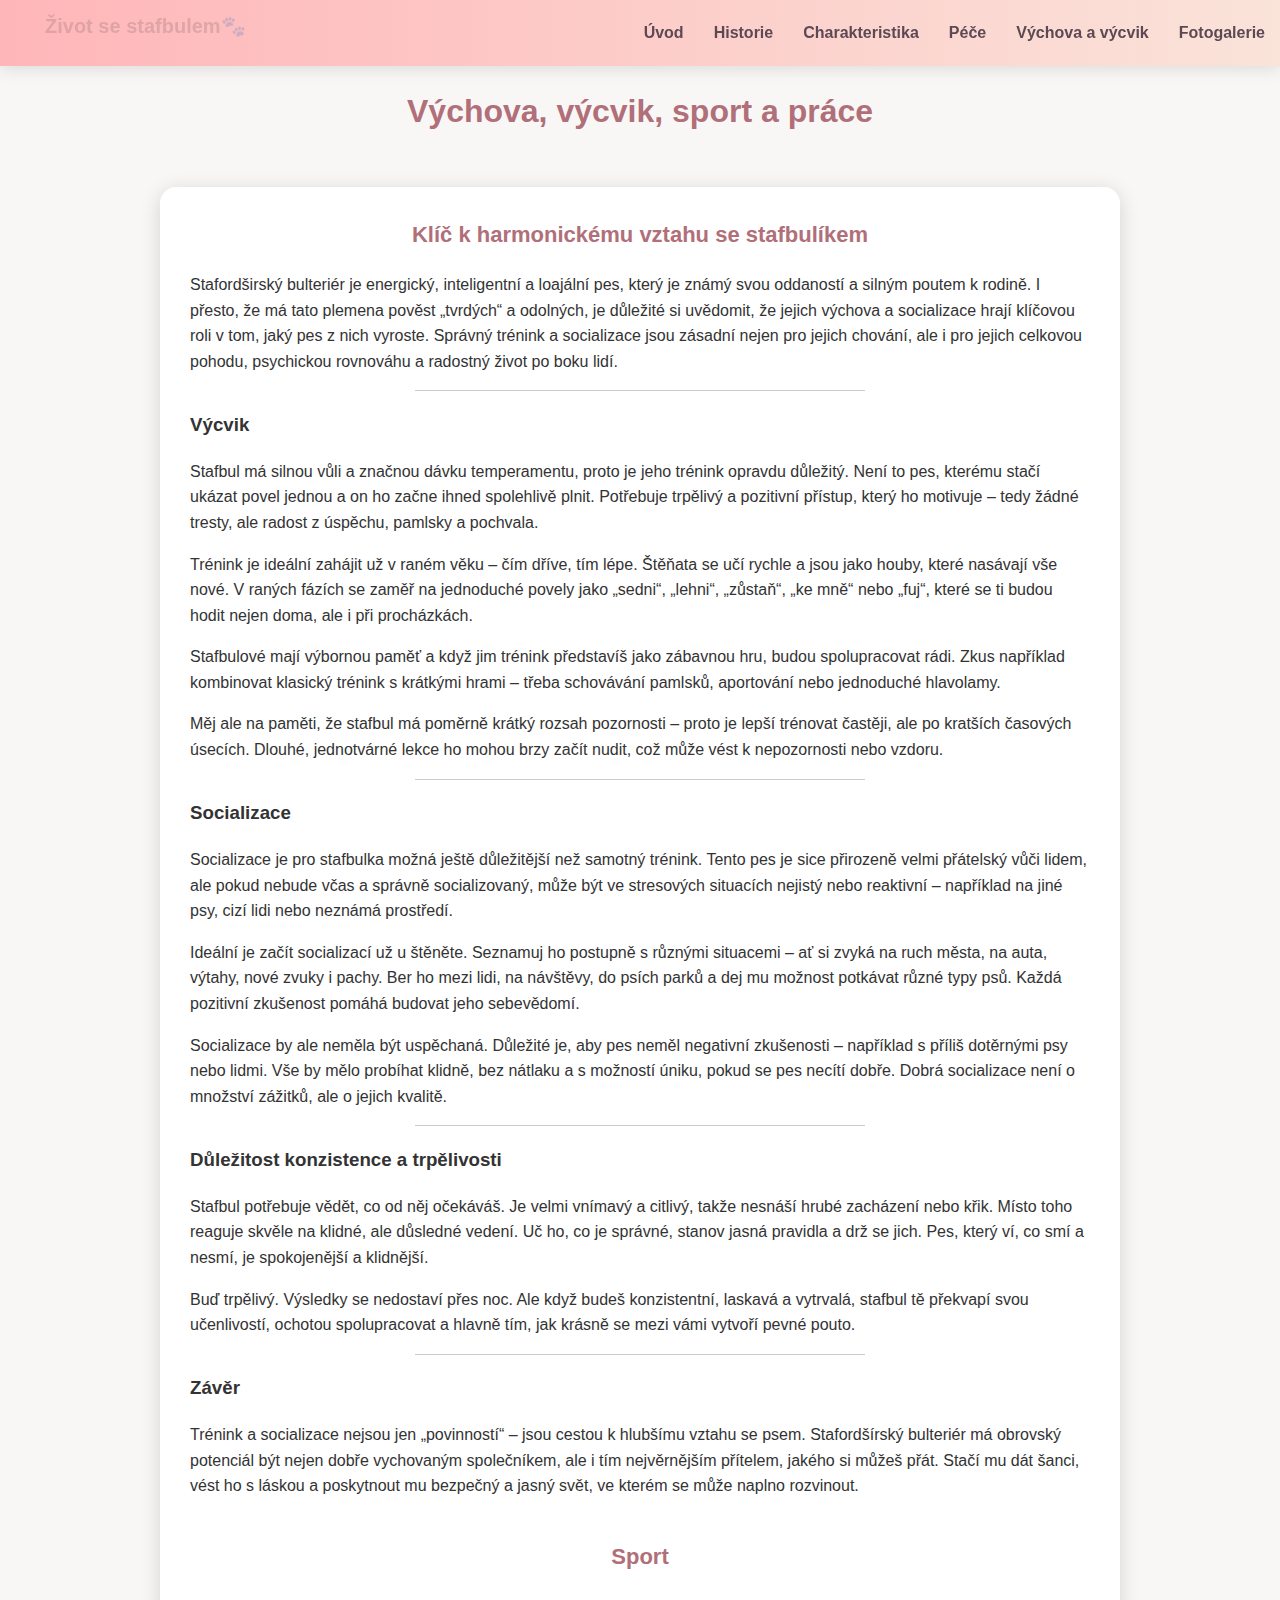
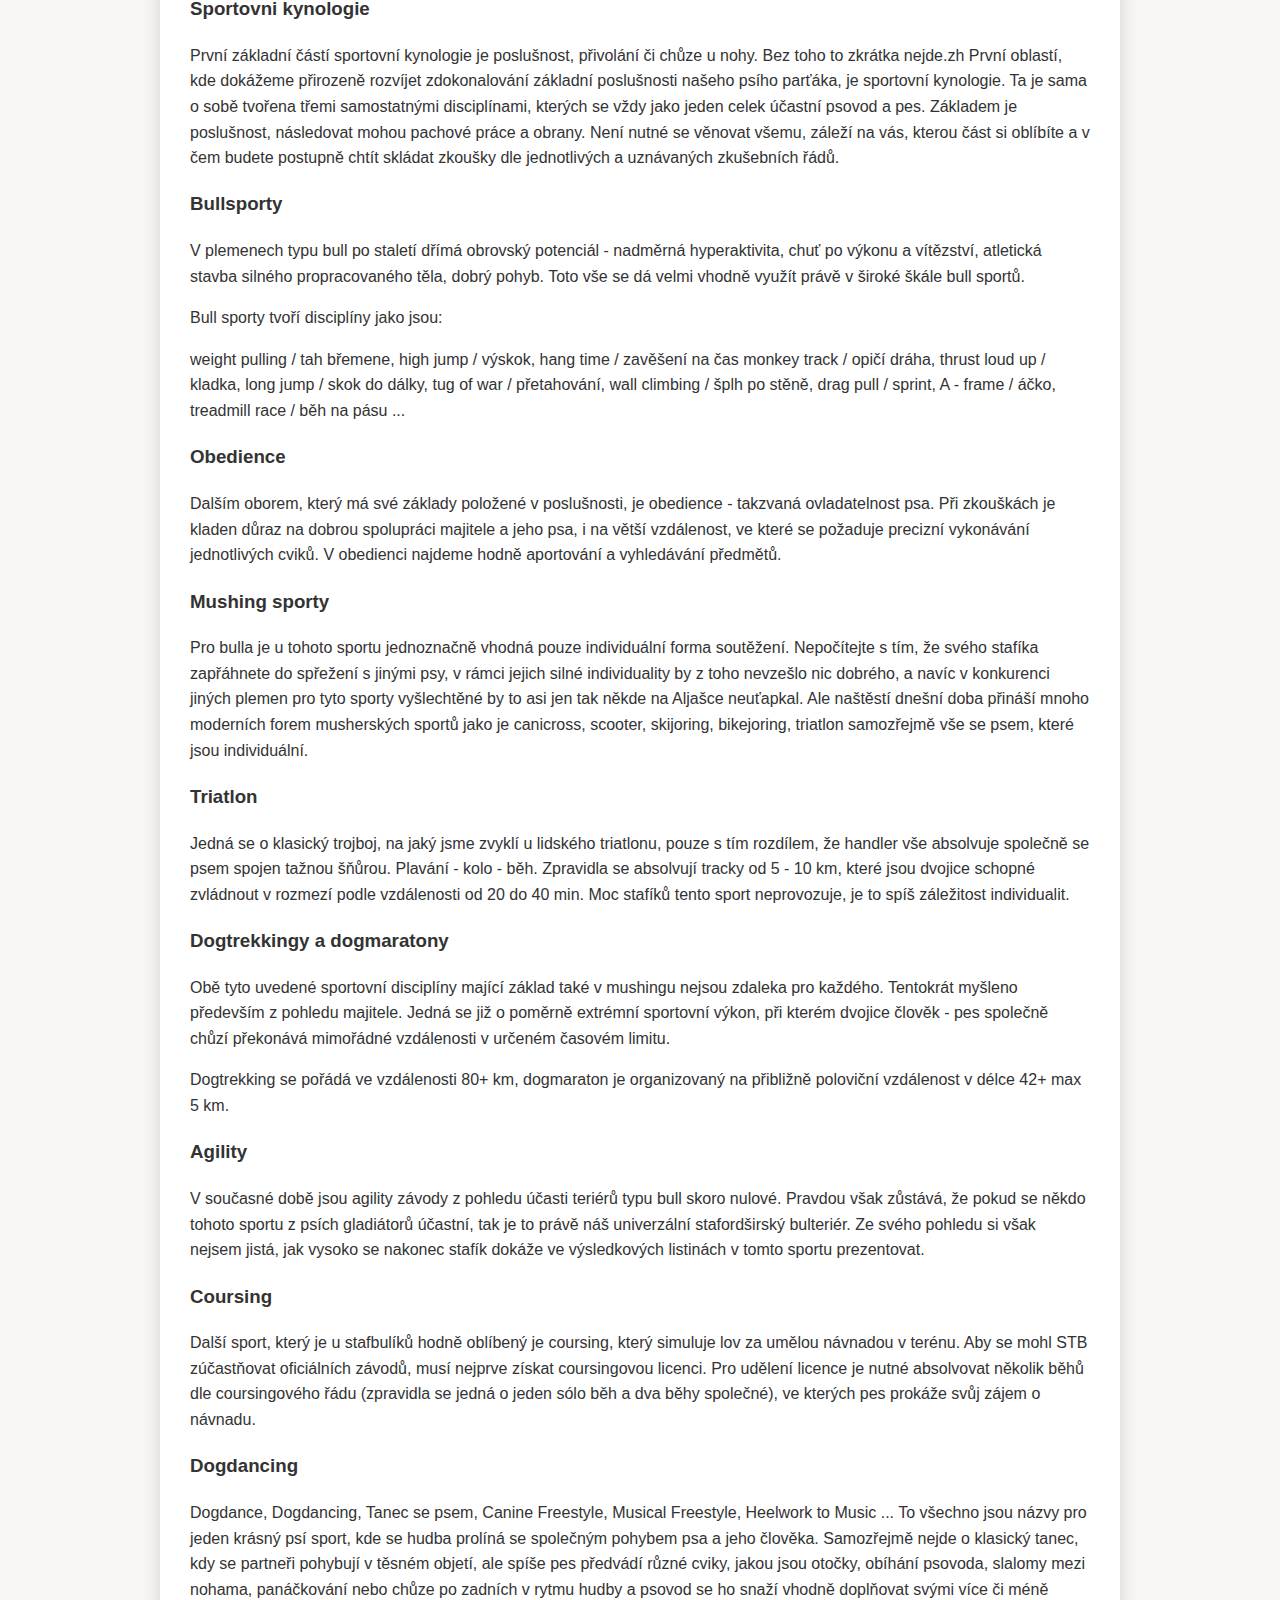
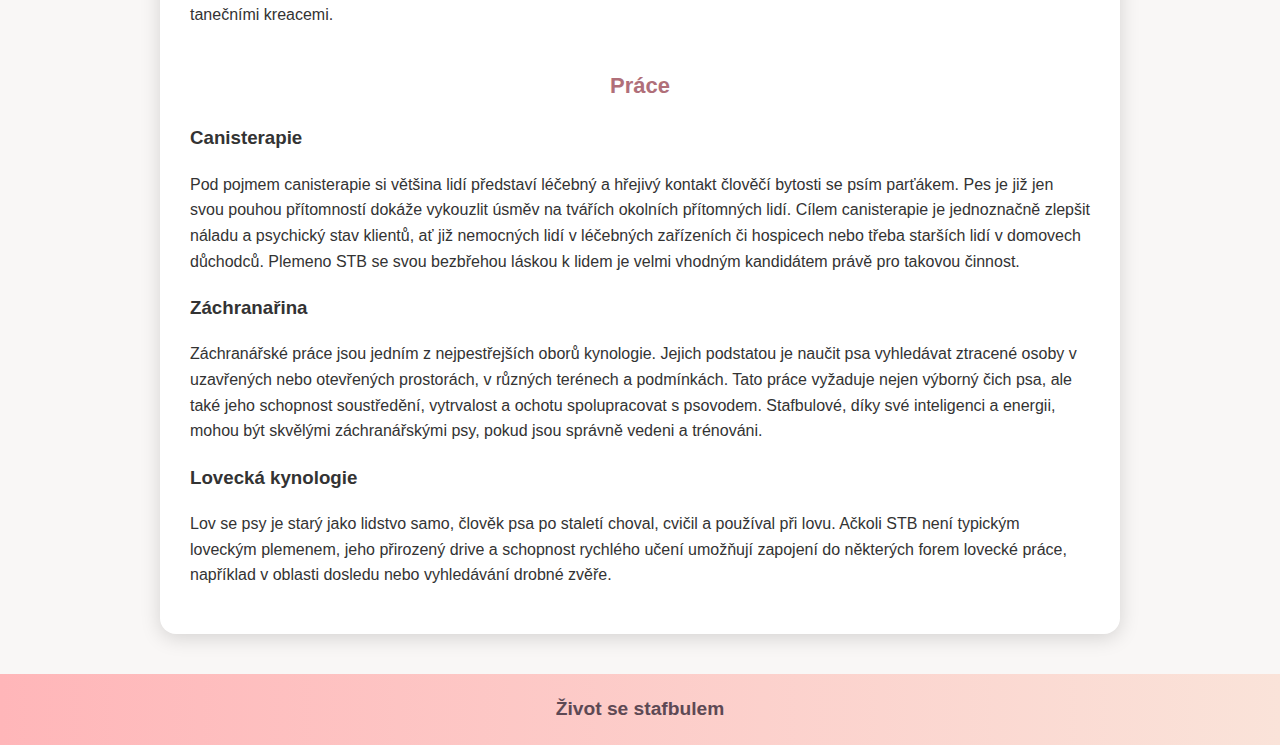
<file: vychova a vycvik.html>
<!DOCTYPE html>
<html lang="cs">
<head>
     <meta charset="UTF-8">
        <meta name="viewport" content="width=device-width, initial-scale=1.0">
        <title>Život se stafbulem</title>
        <meta name="description" content="Informace o stafordšírském bulteriérovi, jeho historii, 
        charakteristice a péči.">
        <meta name= "author" content="Lucie Glubišová">
        <meta name= "keywords" content="stafordšírský bulteriér, SBT, péče o psa, historie plemene, 
        výchova psa, výcvik psa, charakteristika plemene">
        <meta property="og:title" content="Stafbul">
        <meta property="og:description" content="Informace o stafordšírském bulteriérovi, jeho historii, 
        charakteristice a péči.">
        <meta property="og:image" content="https://lucieglubisova.github.io/fotky/teddynek.jpg">
        <meta property="og:url" content="https://lucieglubisova.github.io">
        <link rel ="icon" href="/STBlogo.ico">
        <link rel="stylesheet" href="styly.css">
</head>
<body>
    <nav class="menu">
        <div class="vodoznak-menu">Život se stafbulem🐾</div>
        <ul>
            <li><a href="index.html">Úvod</a></li>
            <li><a href="historie.html">Historie</a></li>
            <li><a href="charakteristika.html">Charakteristika</a></li>
            <li><a href="pece.html">Péče</a></li>
            <li><a class="active" href="vychova a vycvik.html">Výchova a výcvik</a></li>
            <li><a href="fotogalerie.html">Fotogalerie</a></li>
        </ul>
    </nav>

    <header>
        <h1>Výchova, výcvik, sport a práce</h1>
    </header>

    <main>
        <h2>Klíč k harmonickému vztahu se stafbulíkem</h2>

        <p>
            Stafordširský bulteriér je energický, inteligentní a loajální pes, který je známý svou oddaností 
            a silným poutem k rodině. I přesto, že má tato plemena pověst „tvrdých“ a odolných, je důležité 
            si uvědomit, že jejich výchova a socializace hrají klíčovou roli v tom, jaký pes z nich vyroste.
            Správný trénink a socializace jsou zásadní nejen pro jejich chování, ale i pro jejich celkovou 
            pohodu, psychickou rovnováhu a radostný život po boku lidí.
        </p>

        <hr style="border: none; border-top: 1px solid #ccc; width: 50%; margin: 10px auto;">

        <h3>Výcvik</h3>
        <p>
            Stafbul má silnou vůli a značnou dávku temperamentu, proto je jeho trénink opravdu důležitý. 
            Není to pes, kterému stačí ukázat povel jednou a on ho začne ihned spolehlivě plnit. Potřebuje
            trpělivý a pozitivní přístup, který ho motivuje – tedy žádné tresty, ale radost z úspěchu, 
            pamlsky a pochvala.
        </p>
        <p>
            Trénink je ideální zahájit už v raném věku – čím dříve, tím lépe. Štěňata se učí rychle a jsou 
            jako houby, které nasávají vše nové. V raných fázích se zaměř na jednoduché povely jako „sedni“, 
            „lehni“, „zůstaň“, „ke mně“ nebo „fuj“, které se ti budou hodit nejen doma, ale i při procházkách.
        </p>
        <p>
            Stafbulové mají výbornou paměť a když jim trénink představíš jako zábavnou hru, budou spolupracovat
            rádi. Zkus například kombinovat klasický trénink s krátkými hrami – třeba schovávání pamlsků, 
            aportování nebo jednoduché hlavolamy.
        </p>
        <p>
            Měj ale na paměti, že stafbul má poměrně krátký rozsah pozornosti – proto je lepší trénovat 
            častěji, ale po kratších časových úsecích. Dlouhé, jednotvárné lekce ho mohou brzy začít 
            nudit, což může vést k nepozornosti nebo vzdoru.
        </p>

        <hr style="border: none; border-top: 1px solid #ccc; width: 50%; margin: 10px auto;">

        <h3>Socializace</h3>
        <p>
            Socializace je pro stafbulka možná ještě důležitější než samotný trénink. Tento pes je sice 
            přirozeně velmi přátelský vůči lidem, ale pokud nebude včas a správně socializovaný, může být 
            ve stresových situacích nejistý nebo reaktivní – například na jiné psy, cizí lidi nebo neznámá 
            prostředí.
        </p>
        <p>
            Ideální je začít socializací už u štěněte. Seznamuj ho postupně s různými situacemi – ať si zvyká
            na ruch města, na auta, výtahy, nové zvuky i pachy. Ber ho mezi lidi, na návštěvy, do psích 
            parků a dej mu možnost potkávat různé typy psů. Každá pozitivní zkušenost pomáhá budovat jeho
            sebevědomí.
        </p>
        <p>
            Socializace by ale neměla být uspěchaná. Důležité je, aby pes neměl negativní zkušenosti – například
            s příliš dotěrnými psy nebo lidmi. Vše by mělo probíhat klidně, bez nátlaku a s možností úniku, 
            pokud se pes necítí dobře. Dobrá socializace není o množství zážitků, ale o jejich kvalitě.
        </p>

        <hr style="border: none; border-top: 1px solid #ccc; width: 50%; margin: 10px auto;">

        <h3>Důležitost konzistence a trpělivosti</h3>
        <p>
            Stafbul potřebuje vědět, co od něj očekáváš. Je velmi vnímavý a citlivý, takže nesnáší hrubé zacházení 
            nebo křik. Místo toho reaguje skvěle na klidné, ale důsledné vedení. Uč ho, co je správné, stanov jasná 
            pravidla a drž se jich. Pes, který ví, co smí a nesmí, je spokojenější a klidnější.
        </p>
        <p>
            Buď trpělivý. Výsledky se nedostaví přes noc. Ale když budeš konzistentní, laskavá a vytrvalá, stafbul
            tě překvapí svou učenlivostí, ochotou spolupracovat a hlavně tím, jak krásně se mezi vámi vytvoří
            pevné pouto.
        </p>

        <hr style="border: none; border-top: 1px solid #ccc; width: 50%; margin: 10px auto;">

        <h3>Závěr</h3>
        <p>
            Trénink a socializace nejsou jen „povinností“ – jsou cestou k hlubšímu vztahu se psem. Stafordšírský 
            bulteriér má obrovský potenciál být nejen dobře vychovaným společníkem, ale i tím nejvěrnějším
            přítelem, jakého si můžeš přát. Stačí mu dát šanci, vést ho s láskou a poskytnout mu bezpečný
            a jasný svět, ve kterém se může naplno rozvinout.
        </p>

        <h2>Sport</h2>

        <h3>Sportovni kynologie </h3>
        <p>
            První základní částí sportovní kynologie je poslušnost, přivolání či chůze u nohy. Bez toho to zkrátka
            nejde.zh

            První oblastí, kde dokážeme přirozeně rozvíjet zdokonalování základní poslušnosti našeho psího parťáka,
            je sportovní kynologie. Ta je sama o sobě tvořena třemi samostatnými disciplínami, kterých se vždy jako
            jeden celek účastní psovod a pes. Základem je poslušnost, následovat mohou pachové práce a obrany.
            Není nutné se věnovat všemu, záleží na vás, kterou část si oblíbíte a v čem budete postupně chtít skládat
            zkoušky dle jednotlivých a uznávaných zkušebních řádů.
            
        </p>

        <h3>Bullsporty</h3>
        <p>
            V plemenech typu bull po staletí dřímá obrovský potenciál - nadměrná hyperaktivita, chuť po výkonu a vítězství,
            atletická stavba silného propracovaného těla, dobrý pohyb. Toto vše se dá velmi vhodně využít právě v široké škále
            bull sportů. 
        <p>

        </p>
            Bull sporty tvoří disciplíny jako jsou:
        <p>

        </p> 
        <p>
            weight pulling / tah břemene, high jump / výskok, hang time / zavěšení 
            na čas monkey track / opičí dráha, thrust loud up / kladka, long jump / skok do dálky, tug of war / přetahování,
            wall climbing / šplh po stěně, drag pull / sprint, A - frame / áčko, treadmill race / běh na pásu ...
        </p>


        <h3>Obedience </h3>
        <p>
            Dalším oborem, který má své základy položené v poslušnosti, je obedience - takzvaná ovladatelnost psa.
            Při zkouškách je kladen důraz na dobrou spolupráci majitele a jeho psa, i na větší vzdálenost, ve které
            se požaduje precizní vykonávání jednotlivých cviků. V obedienci najdeme hodně aportování a vyhledávání předmětů.
        </p>

        <h3>Mushing sporty </h3>
        <p>
            Pro bulla je u tohoto sportu jednoznačně vhodná pouze individuální forma soutěžení. Nepočítejte s tím, 
            že svého stafíka zapřáhnete do spřežení s jinými psy, v rámci jejich silné individuality by z toho nevzešlo
            nic dobrého, a navíc v konkurenci jiných plemen pro tyto sporty vyšlechtěné by to asi jen tak někde
            na Aljašce neuťapkal. Ale naštěstí dnešní doba přináší mnoho moderních forem musherských sportů jako je
            canicross, scooter, skijoring, bikejoring, triatlon samozřejmě vše se psem, které jsou individuální. 
        </p>

        <h3>Triatlon</h3>
        <p>
            Jedná se o klasický trojboj, na jaký jsme zvyklí u lidského triatlonu, pouze s tím rozdílem, že handler
            vše absolvuje společně se psem spojen tažnou šňůrou. Plavání - kolo - běh. Zpravidla se absolvují
            tracky od 5 - 10 km, které jsou dvojice schopné zvládnout v rozmezí podle vzdálenosti od 20 do 40 min.
            Moc stafíků tento sport neprovozuje, je to spíš záležitost individualit.
        </p>

        <h3>Dogtrekkingy a dogmaratony </h3>
        <p>
            Obě tyto uvedené sportovní disciplíny mající základ také v mushingu nejsou zdaleka pro každého.
            Tentokrát myšleno především z pohledu majitele. Jedná se  již o poměrně extrémní sportovní výkon,
            při kterém dvojice člověk - pes společně chůzí překonává mimořádné vzdálenosti v určeném časovém limitu.
        </p>
        <p>

        </p>
        <p>
            Dogtrekking se pořádá ve vzdálenosti 80+ km, dogmaraton je organizovaný na přibližně poloviční
            vzdálenost v délce 42+ max 5 km.
        </p>

        <h3>Agility</h3>
        <p>
            V současné době jsou agility závody z pohledu účasti teriérů typu bull skoro nulové. 
            Pravdou však zůstává, že pokud se někdo tohoto sportu z psích gladiátorů účastní, tak je to právě
            náš univerzální stafordširský bulteriér. Ze svého pohledu si však nejsem jistá, jak vysoko se nakonec stafík 
            dokáže ve výsledkových listinách v tomto sportu prezentovat. 

        <h3>Coursing</h3>
        <p>
            Další sport, který je u stafbulíků hodně oblíbený je coursing, který simuluje lov za umělou návnadou v terénu.
            Aby se mohl STB zúčastňovat oficiálních závodů, musí nejprve získat coursingovou licenci.
            Pro udělení licence je nutné absolvovat několik běhů dle coursingového řádu (zpravidla se jedná o jeden sólo běh 
            a dva běhy společné), ve kterých pes prokáže svůj zájem o návnadu. 
        </p>

        <h3>Dogdancing </h3>
        <p>
            Dogdance, Dogdancing, Tanec se psem, Canine Freestyle, Musical Freestyle, Heelwork to Music ... 
            To všechno jsou názvy pro jeden krásný psí sport, kde se hudba prolíná se společným pohybem psa 
            a jeho člověka. Samozřejmě nejde o klasický tanec, kdy se partneři pohybují v těsném objetí, ale spíše 
            pes předvádí různé cviky, jakou jsou otočky, obíhání psovoda, slalomy mezi nohama, panáčkování 
            nebo chůze po zadních v rytmu hudby a psovod se ho snaží vhodně doplňovat svými více či méně 
            tanečními kreacemi.
        </p>
       

        <h2>Práce</h2>
        
        <h3>Canisterapie</h3>
        <p>
            Pod pojmem canisterapie si většina lidí představí léčebný a hřejivý kontakt člověčí bytosti se psím parťákem. 
            Pes je již jen svou pouhou přítomností dokáže vykouzlit úsměv na tvářích okolních přítomných lidí. 
            Cílem canisterapie je jednoznačně zlepšit náladu a psychický stav klientů, ať již nemocných lidí v léčebných zařízeních 
            či hospicech nebo třeba starších lidí v domovech důchodců. Plemeno STB se svou bezbřehou láskou k lidem 
            je velmi vhodným kandidátem právě pro takovou činnost.
        </p>

        <h3>Záchranařina</h3>
        <p>
            Záchranářské práce jsou jedním z nejpestřejších oborů kynologie. Jejich podstatou je naučit psa vyhledávat
            ztracené osoby v uzavřených nebo otevřených prostorách, v různých terénech a podmínkách. 
            Tato práce vyžaduje nejen výborný čich psa, ale také jeho schopnost soustředění, vytrvalost a ochotu 
            spolupracovat s psovodem. Stafbulové, díky své inteligenci a energii, mohou být skvělými záchranářskými
            psy, pokud jsou správně vedeni a trénováni.
        </p>

        <h3>Lovecká kynologie</h3>
        <p>
            Lov se psy je starý jako lidstvo samo, člověk psa po staletí choval, cvičil a používal při lovu. 
            Ačkoli STB není typickým loveckým plemenem, jeho přirozený drive a schopnost rychlého učení 
            umožňují zapojení do některých forem lovecké práce, například v oblasti dosledu nebo vyhledávání
            drobné zvěře. 
        </p>


    </main>
    <footer>
        <p>Život se stafbulem</p>
    </footer>
</body>
</html>
</file>
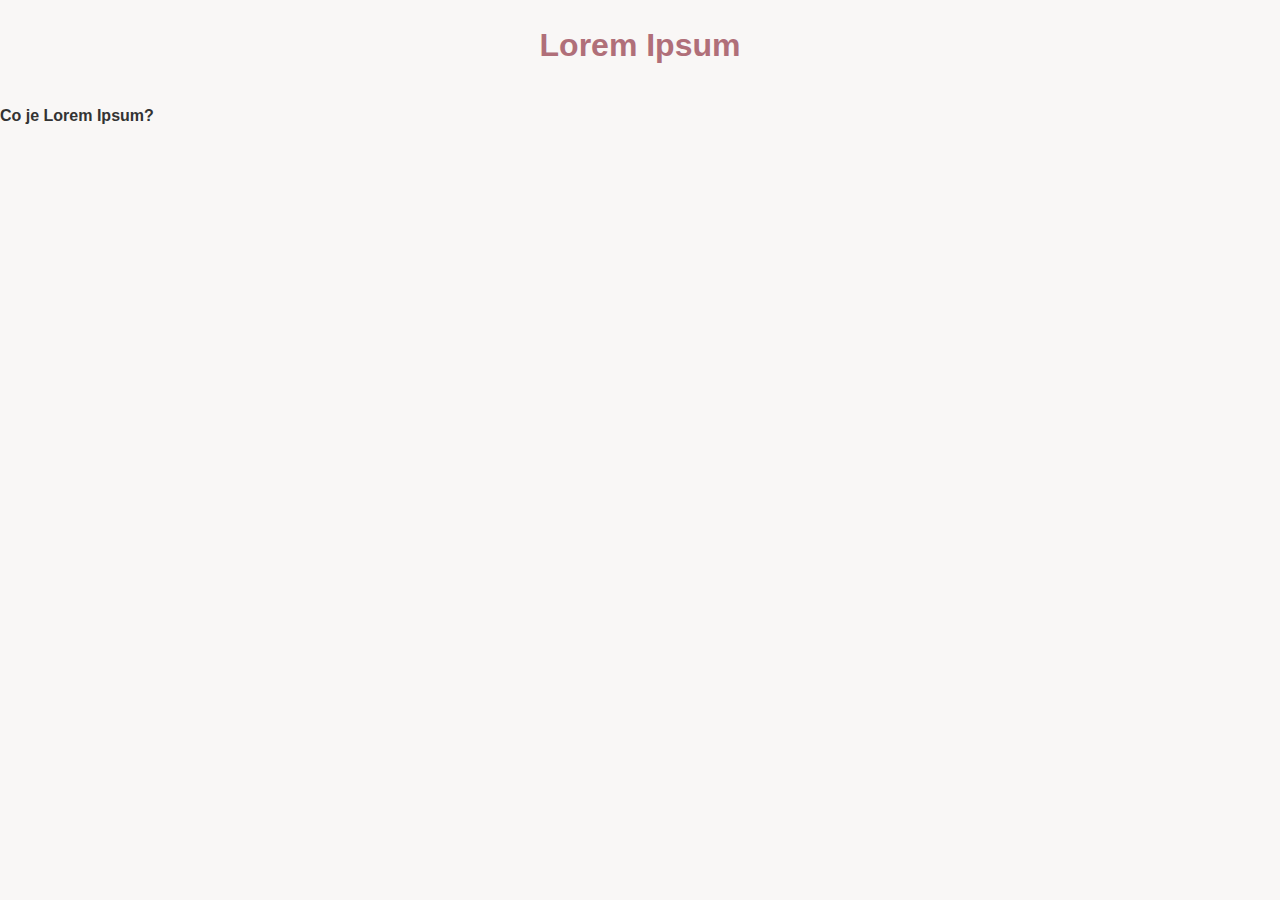
<file: škola cvičný test.html>
<!DOCTYPE html>
<HTML lang="cs">
    <head>
        <meta charset="UTF-8">
        <title>Lorem Ipsum</title>
        <link rel="stylesheet" href="styly.css">
      </head>
      <body>
 <h1> Lorem Ipsum</h1>
 <h4>Co je Lorem Ipsum?</h4>
 <p></p>

      </body>
</file>
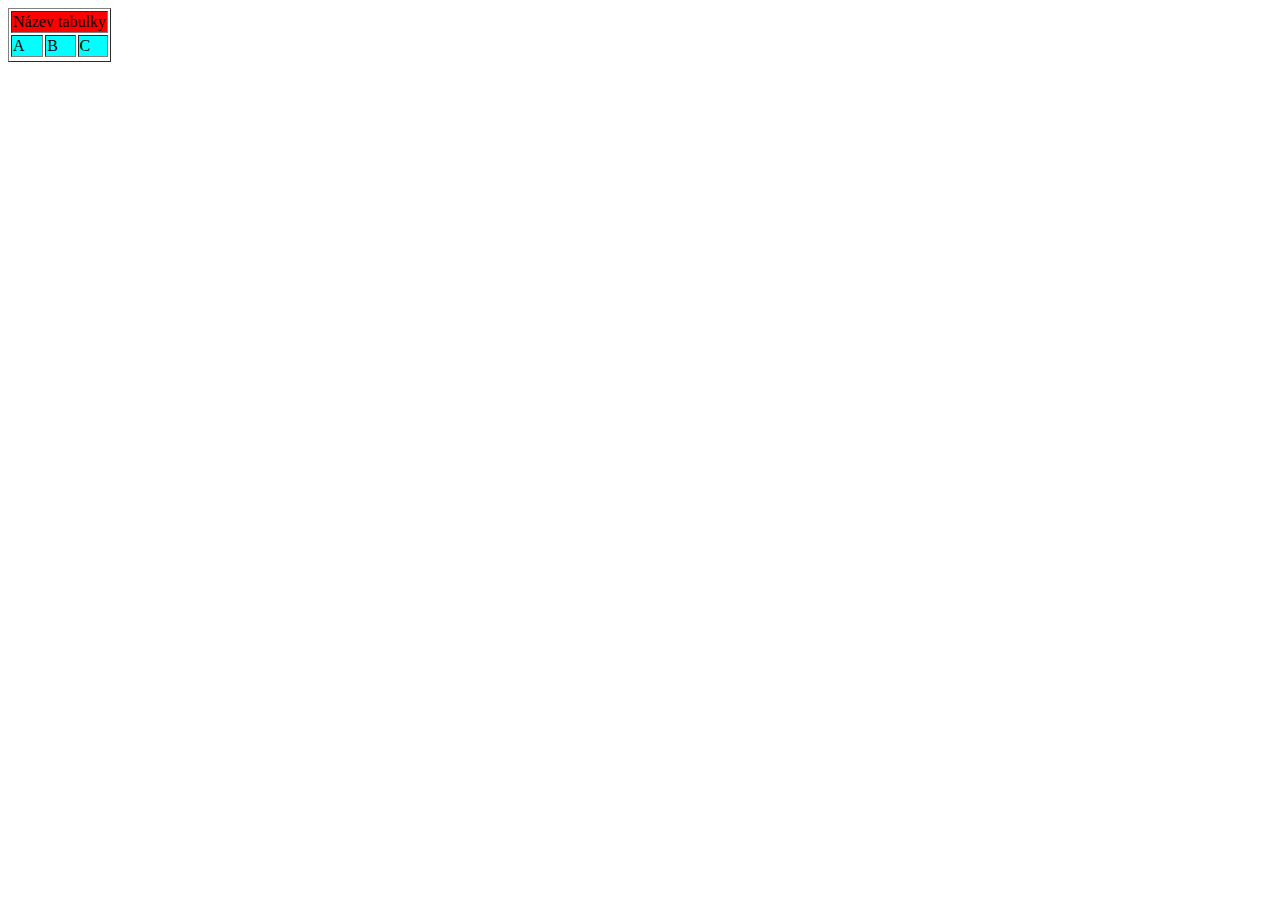
<file: škola.html>
<!DOCTYPE html>
<HTML lang="cs">
    <head>
        <meta charset="UTF-8">
        <title>Test</title>
        <table  border="1">

            <tr bgcolor="red">
                <td colspan="3">Název tabulky</td>
            </tr>
            <tr bgcolor="aqua">
                <td> A
                <td>B
                <td>C
                </td>
                </td>
                </td>
            </tr>
            <tr>
            </tr>
        </table>
</file>
<file: styly.css>
body {
    font-family: 'Quicksand', sans-serif;
    margin: 0;
    padding: 0;
    background: #f9f7f6;
    color: #333;
    line-height: 1.6;
}

/* HLAVIČKA MENU */
nav.menu {
    background: linear-gradient(to right, #ffb6b9, #fae3d9); /* Jemný přechod */
    padding: 20px 0;
    box-shadow: 0 4px 15px rgba(0, 0, 0, 0.1); /* Jemný stín pro efekt */
    position: sticky;
    top: 0;
    z-index: 1000;
    font-family: 'Quicksand', sans-serif;
}

.vodoznak-menu {
    font-size: 20px;
    color: rgba(93, 73, 84, 0.2); /* Jemná průhlednost pro velký text */
    font-weight: bold;
    position: absolute;
    top: 10px;
    left: 45px;
    pointer-events: none;
    z-index: -1; /* Aby byl text v pozadí */
}

nav.menu ul {
    display: flex;
    justify-content: right;
    align-items: center;
    flex-wrap: wrap;
    list-style: none;
    padding: 0%;
    margin: 0%;
    column-gap: 0px;
}

nav.menu a {
    text-decoration: none;
    color: #5d4954;
    font-weight: 600;
    padding: 10px 15px;
    border-radius: 5px;
    transition: all 0.3s ease;
}

nav.menu a:hover,
nav.menu .active a {
    color: #000;
    background-color: #ffd3da;
    border-radius: 5px;
    text-decoration: underline;
}

/* HLAVNÍ OBSAH */
main {
    max-width: 900px;
    margin: 40px auto;
    padding: 30px;
    background: #ffffff;
    border-radius: 16px;
    box-shadow: 0 10px 25px rgba(0, 0, 0, 0.08);
    animation: fadeIn 0.8s ease-in;
}

h1, h2{
    color: #b06f79;
    text-align: center;
    margin-top: 0;
}

h2 {
    font-size: 22px;
    margin-bottom: 20px;
}
h2:not(:first-child) {
    margin-top: 40px; /* Odsazení od předchozího obsahu */
}
p {
    margin-bottom: 1em;
}

h1 {
    margin-top: 20px; /* Odsazení nadpisu h1 od vrchu */
    padding-bottom: 10px; /* Můžeš přidat, pokud chceš trochu prostoru pod nadpisem */
}

/* ANIMACE */
@keyframes fadeIn {
    from { opacity: 0; transform: translateY(10px); }
    to { opacity: 1; transform: translateY(0); }
}

/* OBRÁZKY */
.gallery {
    gap: 20px;
    display: flex;
    flex-wrap: wrap;
    justify-content: space-evenly;
}
div img {
    border-radius: 12px;
    transition: transform 0.3s ease;
    height: 12rem
    
}

div img:hover {
    transform: scale(1.03);
}

/* RESPONSIVITA */
@media (max-width: 768px) {
    nav.menu ul {
        flex-direction: column;
        align-items: center;
    }
}

/* PATIČKA */
footer {
    background: linear-gradient(to right, #ffb6b9, #fae3d9); /* Jemný přechod */
    text-align: center;
    padding: 20px 0;
    margin-top: 40px;
    font-size: 1rem;
    color: #5d4954;
    font-weight: 600;
}

footer p {
    margin: 0;
    font-size: 1.2rem;
}

footer a {
    text-decoration: none;
    color: #5d4954;
    font-weight: 600;
    transition: color 0.3s ease;
}

footer a:hover {
    color: #ffd3da;
}

/* STÍNY PRO OBSAH */
main {
    box-shadow: 0 4px 20px rgba(0, 0, 0, 0.15); /* Větší stín pro modernější efekt */
}
.stafbul-choice {
    background-color: #fff0f3;
    border-radius: 16px;
    padding: 40px 30px;
    margin: 60px auto;
    max-width: 900px;
    box-shadow: 0 8px 24px rgba(0, 0, 0, 0.1);
    animation: fadeIn 0.8s ease-in-out;
}

.stafbul-choice h2 {
    color: #b06f79;
    text-align: center;
    font-size: 25px;
    margin-bottom: 30px;
}

.choice-container {
    display: flex;
    flex-direction: column;
    gap: 30px;
}

.choice h3 {
    color: #5d4954;
    font-size: 15px;
    margin-bottom: 15px;
}

.choice ul {
    list-style: none;
    padding: 0;
    margin: 0;
}

.choice ul li {
    background: #ffffff;
    border-left: 5px solid #b06f79;
    padding: 12px 18px;
    margin-bottom: 10px;
    border-radius: 8px;
    font-size: 15px;
    box-shadow: 0 2px 8px rgba(0, 0, 0, 0.05);
}

/* Barevné odlišení sekcí */
.choice.yes ul li {
    border-left-color: #7cb342;
}

.choice.no ul li {
    border-left-color: #f44336;
}

/* Responsivita */
@media (min-width: 768px) {
    .choice-container {
        flex-direction: row;
        justify-content: space-between;
    }

    .choice {
        flex: 1;
    }
}
.stafbul-table {
    max-width: 900px;
    margin: 60px auto;
    background-color: #fff0f3;
    padding: 40px 30px;
    border-radius: 16px;
    box-shadow: 0 8px 24px rgba(0, 0, 0, 0.1);
    animation: fadeIn 0.8s ease-in-out;
}
.stafbul-table th {
   text-align: right;
   padding-right: 15px;
}
.book-links {
    max-width: 900px;
    margin: 60px auto;
    background-color: #fff0f3;
    padding: 40px 30px;
    border-radius: 16px;
    box-shadow: 0 8px 24px rgba(0, 0, 0, 0.1);
    animation: fadeIn 0.8s ease-in-out;
}

.book-links h2 {
    color: #b06f79;
    font-size: 35px;
    text-align: center;
    margin-bottom: 25px;
}

.book-links p {
    text-align: center;
    font-size: 16px;
    margin-bottom: 30px;
    color: #5d4954;
}

.book-links ul {
    list-style: none;
    padding: 0;
    margin: 0 auto;
    max-width: 700px;
}

.book-links li {
    background: #ffffff;
    margin: 10px 0;
    padding: 14px 20px;
    border-left: 5px solid #b06f79;
    border-radius: 8px;
    box-shadow: 0 2px 8px rgba(0, 0, 0, 0.05);
    transition: transform 0.2s ease;
}

.book-links li:hover {
    transform: translateY(-2px);
}

.book-links a {
    color: #5d4954;
    text-decoration: none;
    font-weight: 600;
    transition: color 0.3s ease;
}

.book-links a:hover {
    color: #b06f79;
    text-decoration: underline;
}
</file>
